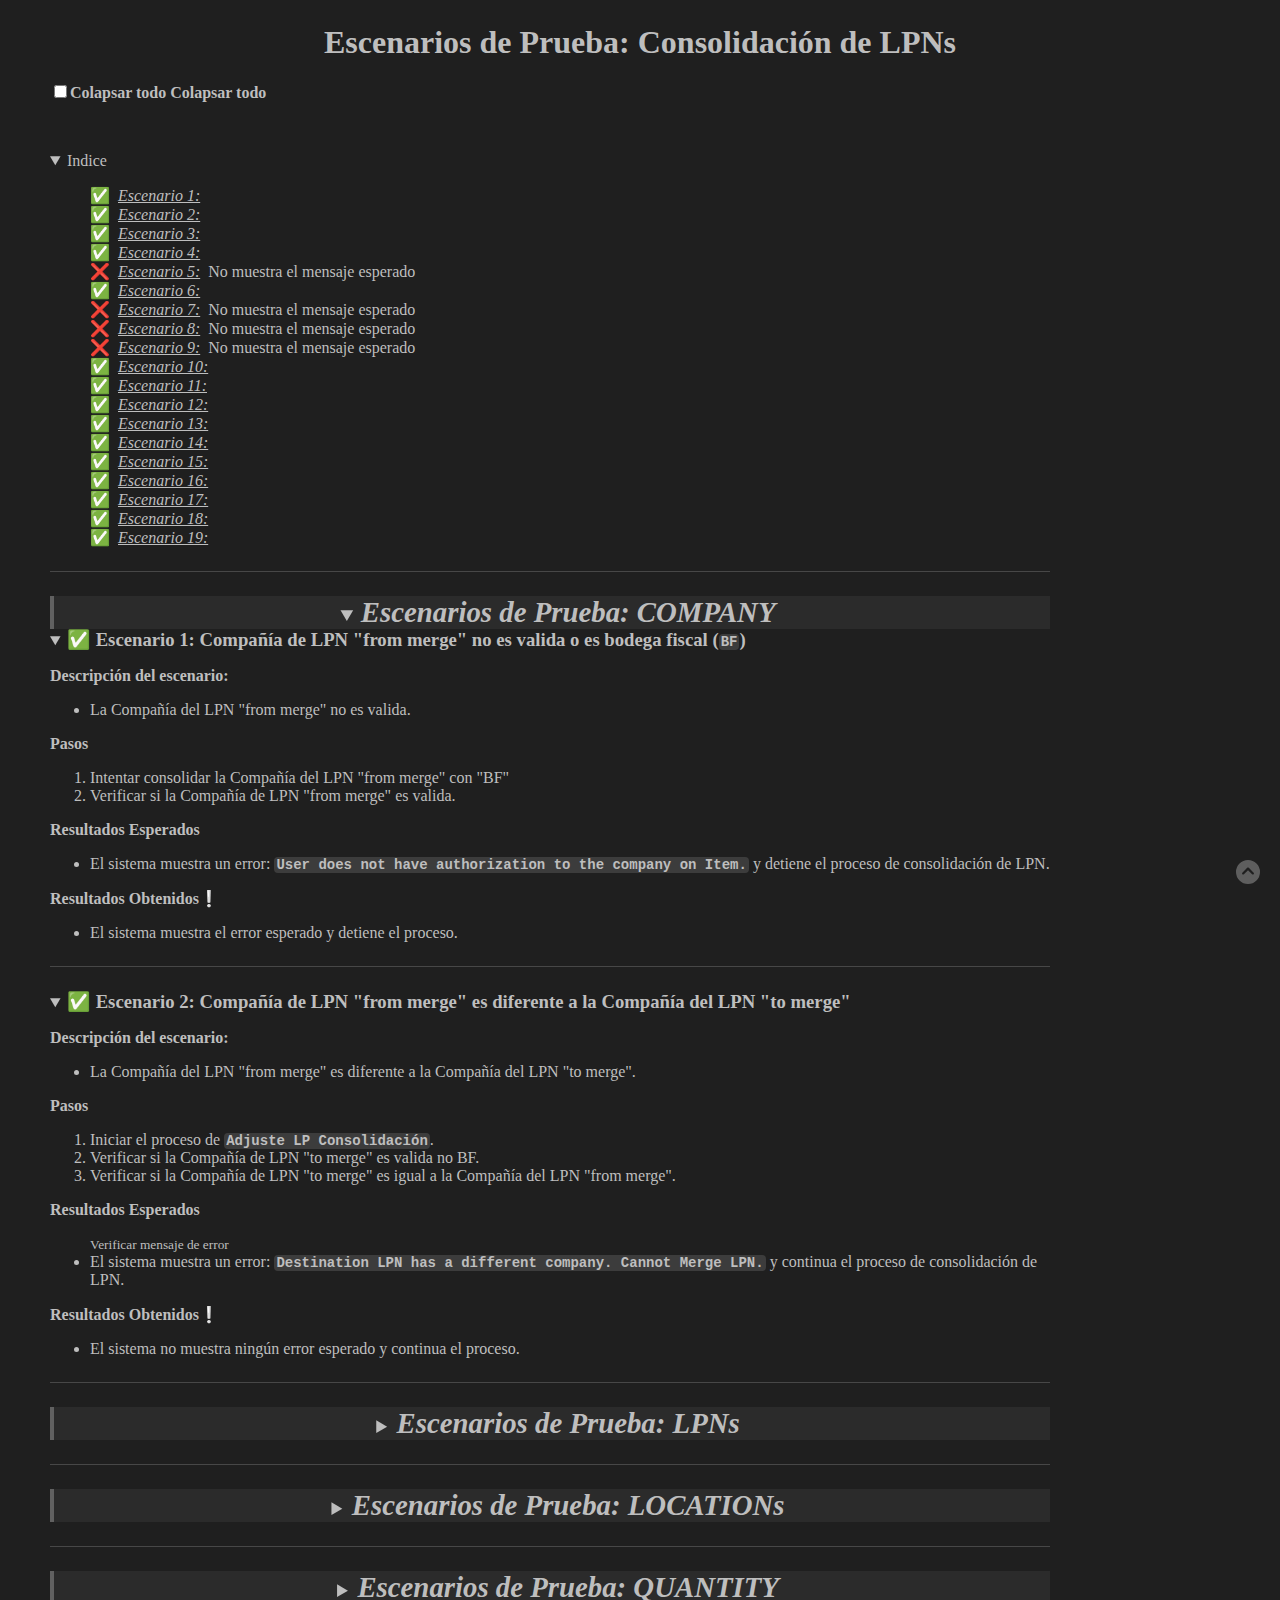
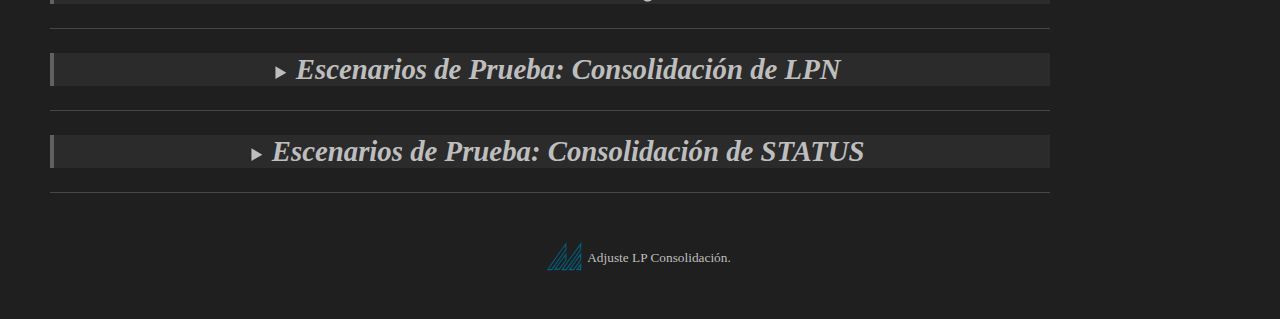
<file: index.html>
<!DOCTYPE html>
<html lang="es">

<head>
  <meta charset="UTF-8">
  <meta name="viewport" content="width=device-width, initial-scale=1.0">
  <title>Consolidación de LPNs</title>

  <link rel="shortcut icon" href="./scale.svg" type="image/svg+xml">
  <link rel="stylesheet" href="style.css">

  <script type="module" src="index.js"></script>
</head>

<body>
  <!-- ✅❎ -->
  <h1>Escenarios de Prueba: Consolidación de
    LPNs
  </h1>

  <div class="button-action-container">
    <label><input id="collapse-all" type="checkbox">Colapsar todo</input> Colapsar todo</label>
  </div>

  <script>
    const collapseAllButton = document.getElementById('collapse-all');
    const collapseAll = (checked) => document.querySelectorAll('details').forEach(item => {
      item.open = checked;
    });

    collapseAllButton.addEventListener('change', (e) => { collapseAll(!e.target.checked); })

  </script>

  <details id="escenario-prueba-indice" open>
    <summary>Indice</summary>
    <ul>
      <li>
        <label>
          <span class="mark"></span>
          <input type="checkbox" hidden="hidden" data-sts="susses">
          <a href="#escenario1">Escenario 1:</a>
          <span class="description"></span>
        </label>
      </li>

      <li>
        <label>
          <span class="mark"></span>
          <input type="checkbox" hidden="hidden" data-sts="susses">
          <a href="#escenario2">Escenario 2:</a>
          <span class="description"></span>
        </label>
      </li>

      <li>
        <label>
          <span class="mark"></span>
          <input type="checkbox" hidden="hidden" data-sts="susses">
          <a href="#escenario3">Escenario 3:</a><span class="description"></span>
        </label>
      </li>

      <li>
        <label>
          <span class="mark"></span>
          <input type="checkbox" hidden="hidden" data-sts="susses">
          <a href="#escenario4">Escenario 4:</a><span class="description"></span>
        </label>
      </li>

      <li>
        <label>
          <span class="mark"></span>
          <input type="checkbox" hidden="hidden" data-sts="error">
          <a href="#escenario5">Escenario 5:</a><span class="description">&ensp;No muestra el mensaje esperado</span>
        </label>
      </li>

      <li>
        <label>
          <span class="mark"></span>
          <input type="checkbox" hidden="hidden" data-sts="susses">
          <a href="#escenario6">Escenario 6:</a><span class="description"></span>
        </label>
      </li>

      <li>
        <label>
          <span class="mark"></span>
          <input type="checkbox" hidden="hidden" data-sts="error">
          <a href="#escenario7">Escenario 7:</a><span class="description">&ensp;No muestra el mensaje esperado</span>
        </label>
      </li>

      <li>
        <label>
          <span class="mark"></span>
          <input type="checkbox" hidden="hidden" data-sts="error">
          <a href="#escenario8">Escenario 8:</a><span class="description">&ensp;No muestra el mensaje esperado</span>
        </label>
      </li>

      <li>
        <label>
          <span class="mark"></span>
          <input type="checkbox" hidden="hidden" data-sts="error">
          <a href="#escenario9">Escenario 9:</a><span class="description">&ensp;No muestra el mensaje esperado</span>
        </label>
      </li>

      <li>
        <label>
          <span class="mark"></span>
          <input type="checkbox" hidden="hidden" data-sts="susses">
          <a href="#escenario10">Escenario 10:</a><span class="description"></span>
        </label>
      </li>

      <li>
        <label>
          <span class="mark"></span>
          <input type="checkbox" hidden="hidden" data-sts="susses">
          <a href="#escenario11">Escenario 11:</a><span class="description"></span>
        </label>
      </li>

      <li>
        <label>
          <span class="mark"></span>
          <input type="checkbox" hidden="hidden" data-sts="susses">
          <a href="#escenario12">Escenario 12:</a><span class="description"></span>
        </label>
      </li>

      <li>
        <label>
          <span class="mark"></span>
          <input type="checkbox" hidden="hidden" data-sts="susses">
          <a href="#escenario13">Escenario 13:</a><span class="description"></span>
        </label>
      </li>

      <li>
        <label>
          <span class="mark"></span>
          <input type="checkbox" hidden="hidden" data-sts="susses">
          <a href="#escenario14">Escenario 14:</a><span class="description"></span>
        </label>
      </li>

      <li>
        <label>
          <span class="mark"></span>
          <input type="checkbox" hidden="hidden" data-sts="susses">
          <a href="#escenario15">Escenario 15:</a><span class="description"></span>
        </label>
      </li>

      <li>
        <label>
          <span class="mark"></span>
          <input type="checkbox" hidden="hidden" data-sts="susses">
          <a href="#escenario16">Escenario 16:</a><span class="description"></span>
        </label>
      </li>

      <li>
        <label>
          <span class="mark"></span>
          <input type="checkbox" hidden="hidden" data-sts="susses">
          <a href="#escenario17">Escenario 17:</a><span class="description"></span>
        </label>
      </li>

      <li>
        <label>
          <span class="mark"></span>
          <input type="checkbox" hidden="hidden" data-sts="susses">
          <a href="#escenario18">Escenario 18:</a><span class="description"></span>
        </label>
      </li>

      <li>
        <label>
          <span class="mark"></span>
          <input type="checkbox" hidden="hidden" data-sts="susses">
          <a href="#escenario19">Escenario 19:</a><span class="description"></span>
        </label>
      </li>

      <li hidden>
        <label>
          <span class="mark"></span>
          <input type="checkbox" hidden="hidden" data-sts="default">
          <a href="#escenario20">Escenario 20:</a><span class="description"></span>
        </label>
      </li>
    </ul>
  </details>


  <main>
    <hr class="separate" id="escenario1">

    <!-- Escenarios de Prueba: COMPANY -->
    <details open>
      <summary class="quote">
        <h2>Escenarios de Prueba: COMPANY</h2>
      </summary>

      <!-- Escenario 1 -->
      <details open>
        <summary>
          <h3>
            <label><span class="mark"></span> <input type="checkbox" hidden data-sts="susses"></label>
            Escenario 1: Compañía de LPN &quot;from merge&quot; no es valida o es
            bodega fiscal (<code>BF</code>)
          </h3>
        </summary>
        <div>
          <p><strong>Descripción del escenario:</strong></p>
          <ul>
            <li>La Compañía del LPN &quot;from merge&quot; no es valida.</li>
          </ul>

          <p><strong>Pasos</strong></p>
          <ol>
            <li>Intentar consolidar la Compañía del LPN &quot;from merge&quot; con &quot;BF&quot;</li>
            <li>Verificar si la Compañía de LPN &quot;from merge&quot; es valida.</li>
          </ol>

          <p><strong>Resultados Esperados</strong></p>
          <ul>
            <li>El sistema muestra un error: <code>User does not have authorization to the company on Item.</code> y
              detiene
              el
              proceso de consolidación de LPN.</li>
          </ul>

          <p><strong class="underline">Resultados Obtenidos</strong></p>
          <ul>
            <li>El sistema muestra el error esperado y detiene el proceso.</li>
          </ul>
        </div>
      </details>
      <hr class="separate" id="escenario2">

      <!-- Escenario 2 -->
      <details open>
        <summary>
          <h3>
            <label><span class="mark"></span> <input type="checkbox" hidden data-sts="susses"></label>
            Escenario 2: Compañía de LPN &quot;from merge&quot; es diferente a la Compañía del LPN &quot;to merge&quot;
          </h3>
        </summary>

        <div>
          <p><strong>Descripción del escenario:</strong></p>
          <ul>
            <li>La Compañía del LPN &quot;from merge&quot; es diferente a la Compañía del LPN &quot;to merge&quot;.</li>
          </ul>

          <p><strong>Pasos</strong></p>
          <ol>
            <li>Iniciar el proceso de <code>Adjuste LP Consolidación</code>.</li>
            <li>Verificar si la Compañía de LPN &quot;to merge&quot; es valida no BF.</li>
            <li>Verificar si la Compañía de LPN &quot;to merge&quot; es igual a la Compañía del LPN &quot;from
              merge&quot;.
            </li>
          </ol>

          <p><strong>Resultados Esperados</strong></p>
          <ul>
            <small>Verificar mensaje de error</small>
            <li>El sistema muestra un error: <code>Destination LPN has a different company. Cannot Merge LPN.</code> y
              continua el proceso de consolidación de LPN.
            </li>
          </ul>

          <p><strong class="underline">Resultados Obtenidos</strong></p>
          <ul>
            <li>El sistema no muestra ningún error esperado y continua el proceso.</li>
          </ul>
        </div>
      </details>

    </details>

    <hr class="separate" id="escenario3">

    <!-- Escenarios de Prueba: LPNs -->
    <details>
      <summary class="quote">
        <h2 id="escenarios-de-prueba-lpns">Escenarios de Prueba: LPNs</h2>
      </summary>

      <!-- Escenario 3 -->
      <details open>
        <summary>
          <h3>
            <label><span class="mark"></span> <input type="checkbox" hidden data-sts="susses"></label>
            Escenario 3: LPN &quot;from merge&quot; es una &quot;LPN Padre&quot;
          </h3>
        </summary>

        <div>
          <p><strong>Descripción del escenario:</strong></p>
          <ul>
            <li>El LPN &quot;from merge&quot; ingresado es un <code>parent_logistic_unit</code>.</li>
          </ul>
          <p><strong>Pasos</strong></p>
          <ol>
            <li>Iniciar el proceso de <code>Adjuste LP Consolidación</code>.</li>
            <li>Verificar si el LPN &quot;from merge&quot; ingresado es valido</li>
          </ol>

          <p><strong>Resultados Esperados</strong></p>
          <ul>
            <li>El sistema muestra un mensaje de error: <code>Cannot adjust parent license plate.</code> y detiene el
              proceso de consolidación de LPN.
            </li>
          </ul>

          <p><strong class="underline">Resultados Obtenidos</strong></p>
          <ul>
            <li>El sistema muestra el error esperado y detiene el proceso.</li>
          </ul>
        </div>
      </details>

      <hr class="separate" id="escenario4">

      <!-- Escenario 4 -->
      <details open>
        <summary>
          <h3>
            <label><span class="mark"></span> <input type="checkbox" hidden data-sts="susses"></label>
            Escenario 4: LPN &quot;from merge&quot; no existe
          </h3>
        </summary>

        <div>
          <p><strong>Descripción del escenario:</strong></p>
          <ul>
            <li>El sistema no tiene registrado el LPN &quot;from merge&quot;.</li>
          </ul>

          <p><strong>Pasos:</strong></p>
          <ol>
            <li>Iniciar el proceso de <code>Adjuste LP Consolidación</code>.</li>
            <li>Validar si el LPN &quot;from merge&quot; existe.</li>
          </ol>

          <p><strong>Resultado Esperado:</strong></p>
          <ul>
            <li>El sistema muestra un error: <code>License plate does not exist.</code> y detiene el proceso</li>
          </ul>

          <p><strong class="underline">Resultados Obtenidos</strong></p>
          <ul>
            <li>El sistema muestra el error esperado y detiene el proceso de consolidación de LPN.</li>
          </ul>
        </div>
      </details>

      <hr class="separate" id="escenario5">

      <!-- Escenario 5 -->
      <details open>
        <summary>
          <h3>
            <label><span class="mark"></span> <input type="checkbox" hidden data-sts="error"></label>
            Escenario 5: LPN &quot;to merge&quot; no existe
          </h3>
        </summary>

        <div>
          <p><strong>Descripción del escenario:</strong></p>
          <ul>
            <li>El LPN &quot;to merge&quot; existe en el sistema.</li>
          </ul>

          <p><strong>Pasos:</strong></p>
          <ol>
            <li>Iniciar el proceso de <code>Adjuste LP Consolidación</code>.</li>
            <li>Validar si el LPN &quot;to merge&quot; existe.</li>
          </ol>

          <p><strong>Resultado Esperado:</strong></p>
          <ul>
            <li>
              <p>El sistema muestra un error: <code>Destination LPN for merge must be specified.</code></p>
            </li>
            <li>Continua con el proceso de consolidación de LPN.</li>
          </ul>

          <p><strong class="underline">Resultados Obtenidos</strong></p>
          <ul>
            <!-- <li>El sistema muestra el error esperado y detiene el proceso de consolidación de LPN.</li> -->
            <li>El sistema no muestra el mensaje esperado</li>
            <li>Mensaje de error obtenido: <code>Destination LPN has a different company. Cannot Merge LPN.</code></li>
            <li>El proceso de consolidación de LPN no continúa</li>
          </ul>
        </div>
      </details>

      <hr class="separate" id="escenario6">

      <!-- Escenario 6 -->
      <details open>
        <summary>
          <h3>
            <label><span class="mark"></span> <input type="checkbox" hidden data-sts="susses"></label>
            Escenario 6: LPN &quot;to merge&quot; es el mismo que el LPN &quot;from merge&quot;
          </h3>
        </summary>

        <div>
          <p><strong>Descripción del escenario:</strong></p>
          <ul>
            <li>El LPN &quot;to merge&quot; existe en el sistema.</li>
            <li>El FROM_LOCATION y el TO_LOCATION son ubicaciones validas.</li>
          </ul>

          <p><strong>Pasos:</strong></p>
          <ol>
            <li>Iniciar el proceso de <code>Adjuste LP Consolidación</code>.</li>
            <li>Validar si el LPN &quot;to merge&quot; existe.</li>
          </ol>

          <p><strong>Resultado Esperado:</strong></p>
          <ul>
            <li>El sistema muestra un <code>alert()</code>:
              <code>Destination LPN must be different from source LPN.</code>
            </li>
          </ul>

          <p><strong class="underline">Resultados Obtenidos</strong></p>
          <ul>
            <li>El sistema muestra el error esperado y el proceso de consolidación de LPN continúa.</li>
          </ul>
        </div>
      </details>

      <hr class="separate" id="escenario7">

      <!-- Escenario 7 -->
      <details open>
        <summary>
          <h3>
            <label><span class="mark"></span> <input type="checkbox" hidden data-sts="error"></label>
            Escenario 7: LPN &quot;to merge&quot; es un LPN Padre
          </h3>
        </summary>


        <div>
          <p><strong>Descripción del escenario:</strong></p>
          <ul>
            <li>El LPN &quot;to merge&quot; ingresado es un LPN Padre.</li>
          </ul>

          <p><strong>Pasos:</strong></p>
          <ol>
            <li>Iniciar el proceso de <code>Adjuste LP Consolidación</code>.</li>
            <li>Validar si el LPN &quot;to merge&quot; existe y es un <code>parent_logistic_unit</code>.</li>
          </ol>

          <p><strong>Resultado Esperado:</strong></p>
          <ul>
            <li>
              <p>El sistema muestra un error: <code>Cannot adjust parent license plate.</code></p>
            </li>
            <li>Continua con el proceso de consolidación de LPN.</li>
          </ul>

          <p><strong class="underline">Resultados Obtenidos</strong></p>
          <ul>
            <!-- <li>El sistema muestra el error esperado y detiene el proceso de consolidación de LPN.</li> -->
            <li>El sistema no muestra el mensaje esperado</li>
            <li>Mensaje de error obtenido: <code>Destination LPN has a different company. Cannot Merge LPN.</code></li>
            <li>El proceso de consolidación de LPN no continúa</li>
          </ul>
        </div>
      </details>
    </details>

    <hr class="separate" id="escenario8">

    <!-- Escenarios de Prueba: LOCATIONs -->
    <details>
      <summary class="quote">
        <h2>Escenarios de Prueba: LOCATIONs</h2>
      </summary>

      <!-- Escenario 8 -->
      <details open>
        <summary>
          <h3>
            <label><span class="mark"></span> <input type="checkbox" hidden data-sts="error"></label>
            Escenario 8: TO_LOCATION &quot;to merge&quot; no existe
          </h3>
        </summary>

        <div>
          <p><strong>Descripción del escenario:</strong></p>
          <ul>
            <li>El sistema no tiene registrado la ubicación destino &quot;to merge&quot;.</li>
          </ul>

          <p><strong>Pasos:</strong></p>
          <ol>
            <li>Solicitar la ubicación &quot;to merge&quot;</li>
            <li>Validar si la ubicación &quot;to merge&quot; existe.</li>
          </ol>

          <p><strong>Resultado Esperado:</strong></p>
          <ul>
            <li>
              <p>El sistema muestra un error: <code>Location does not exist.</code></p>
            </li>
            <li>Continua con el proceso de consolidación de LPN.</li>
          </ul>

          <p><strong class="underline">Resultados Obtenidos</strong></p>
          <ul>
            <!-- <li>El sistema muestra el error esperado y el proceso de consolidación de LPN continúa.</li> -->
            <li>El sistema no muestra el mensaje esperado</li>
            <li>Mensaje de error obtenido: <code>Destination LPN has a different company. Cannot Merge LPN.</code></li>
            <li>El proceso de consolidación de LPN no continúa</li>
          </ul>

        </div>
      </details>

      <hr class="separate" id="escenario9">

      <!-- Escenario 9 -->
      <details open>
        <summary>
          <h3>
            <label><span class="mark"></span> <input type="checkbox" hidden data-sts="error"></label>
            Escenario 9: El TO_LOCATION &quot;to merge&quot; es diferente al LOCATION registrado del TO_LPN &quot;to
            merge&quot;
          </h3>
        </summary>

        <div>
          <p><strong>Descripción del escenario:</strong></p>
          <ul>
            <li>El sistema tiene registrado el LPN &quot;from merge&quot;</li>
            <li>El sistema tiene registrado el LOCATION &quot;from merge&quot;</li>
            <li>El sistema tiene registrado un from QUANTITY valido</li>
            <li>El sistema tiene registrado el LPN &quot;to merge&quot; en <em>distinta location</em> del LPN &quot;to
              merge&quot;
            </li>
            <li>La ubicación destino &quot;to merge&quot; es diferente a la ubicación origen &quot;to merge&quot;</li>
          </ul>

          <p><strong>Pasos:</strong></p>
          <ol>
            <li>Iniciar el proceso de <code>Adjuste LP Consolidación</code>.</li>
            <li>Validar si la ubicación destino &quot;to merge&quot;.</li>
          </ol>

          <p><strong>Resultado Esperado:</strong></p>
          <ul>
            <li>El sistema muestra un error: <code>License plate already exists.</code></li>
            <li>Continua el proceso de consolidación de LPN</li>
          </ul>

          <p><strong class="underline">Resultados Obtenidos</strong></p>
          <ul>
            <!-- <li>El sistema muestra el error esperado y detiene el proceso de consolidación de LPN.</li> -->
            <li>El sistema no muestra el mensaje esperado</li>
            <li>Mensaje de error obtenido: <code>Destination LPN has a different company. Cannot Merge LPN.</code></li>
            <li>El proceso de consolidación de LPN no continúa</li>
          </ul>
        </div>
      </details>

      <hr class="separate" id="escenario10">

      <!-- Escenario 10 -->
      <details open>
        <summary>
          <h3>
            <label><span class="mark"></span> <input type="checkbox" hidden data-sts="susses"></label>
            Escenario 10: El TO_LOCATION &quot;to merge&quot; es igual al location del TO_LPN &quot;to merge&quot;
          </h3>
        </summary>

        <div>
          <p><strong>Descripción del escenario:</strong></p>
          <ul>
            <li>El sistema tiene registrado el LPN &quot;from merge&quot;</li>
            <li>El sistema tiene registrado el LOCATION &quot;from merge&quot;</li>
            <li>El sistema tiene registrado un from QUANTITY valido</li>
            <li>El sistema tiene registrado el LPN &quot;to merge&quot; en <em>la misma location</em> del LPN &quot;to
              merge&quot;
            </li>
            <li>La ubicación destino &quot;to merge&quot; es igual a la ubicación origen &quot;to merge&quot;</li>
          </ul>

          <p><strong>Pasos:</strong></p>
          <ol>
            <li>Iniciar el proceso de <code>Adjuste LP Consolidación</code>.</li>
            <li>Validar si la ubicación destino &quot;to merge&quot;.</li>
          </ol>

          <p><strong>Resultado Esperado:</strong></p>
          <ul>
            <li>
              <p>El proceso de consolidación de LPN termina correctamente.</p>
            </li>
          </ul>

          <p><strong class="underline">Resultados Obtenidos</strong></p>
          <ul>
            <li>
              <p>El proceso de consolidación de LPN termina correctamente.</p>
            </li>
          </ul>
        </div>
      </details>

      <hr class="separate" id="escenario11">

      <!-- Escenario 11 -->
      <details open>
        <summary>
          <h3>
            <label><span class="mark"></span> <input type="checkbox" hidden data-sts="susses"></label>
            Escenario 11: El TO_LOCATION &quot;to merge&quot; es diferente al location del TO_LPN &quot;to merge&quot;
          </h3>
        </summary>

        <div>
          <p><strong>Descripción del escenario:</strong></p>
          <ul>
            <li>El sistema tiene registrado el LPN &quot;from merge&quot;</li>
            <li>El sistema tiene registrado el LOCATION &quot;from merge&quot;</li>
            <li>El sistema tiene registrado un from QUANTITY valido</li>
            <li>El sistema tiene registrado el LPN &quot;to merge&quot; en <em>la distinta ubicación</em> del LPN
              &quot;to
              merge&quot;
            </li>
            <li>La ubicación destino &quot;to merge&quot; es diferente a la ubicación origen &quot;to merge&quot;</li>
          </ul>

          <p><strong>Pasos:</strong></p>
          <ol>
            <li>Iniciar el proceso de <code>Adjuste LP Consolidación</code>.</li>
            <li>Validar si la ubicación destino &quot;to merge&quot;.</li>
          </ol>

          <p><strong>Resultado Esperado:</strong></p>
          <ul>
            <li>
              <p>El proceso de consolidación de LPN termina correctamente.</p>
            </li>
          </ul>

          <p><strong class="underline">Resultados Obtenidos</strong></p>
          <ul>
            <li>
              <p>El proceso de consolidación de LPN termina correctamente.</p>
            </li>
          </ul>
        </div>
      </details>
    </details>

    <hr class="separate" id="escenario12">

    <!-- Escenarios de Prueba: QUANTITY -->
    <details>
      <summary class="quote">
        <h2>Escenarios de Prueba: QUANTITY</h2>
      </summary>

      <!-- Escenario 12 -->
      <details open>
        <summary>
          <h3>
            <label><span class="mark"></span> <input type="checkbox" hidden data-sts="susses"></label>
            Escenario 12: QUANTITY &quot;from merge&quot; null o vacía o cero
          </h3>
        </summary>

        <div>
          <p><strong>Descripción del escenario:</strong></p>
          <ul>
            <li>No se ingreso &quot;from merge&quot;.</li>
          </ul>

          <p><strong>Pasos:</strong></p>
          <ol>
            <li>Solicitar la quantity &quot;to merge&quot;</li>
            <li>Validar si la quantity &quot;to merge&quot; es positivo y mayor a cero.</li>
          </ol>

          <p><strong>Resultado Esperado:</strong></p>
          <ul>
            <li>El sistema muestra un error: <code>Quantity Required.</code></li>
            <li>Continua con el proceso de consolidación de LPN.</li>
          </ul>

          <p><strong class="underline">Resultados Obtenidos</strong></p>
          <ul>
            <li>El sistema muestra el error esperado.</li>
            <li>El proceso de consolidación de LPN se detiene.</li>
          </ul>
        </div>
      </details>

      <hr class="separate" id="escenario13">

      <!-- Escenario 13 -->
      <details open>
        <summary>
          <h3>
            <label><span class="mark"></span> <input type="checkbox" hidden data-sts="susses"></label>
            Escenario 13: QUANTITY &quot;from merge&quot; es negativo
          </h3>
        </summary>

        <div>
          <p><strong>Descripción del escenario:</strong></p>
          <ul>
            <li>La cantidad ingresada &quot;from merge&quot; es menor a cero.</li>
          </ul>

          <p><strong>Pasos:</strong></p>
          <ol>
            <li>Solicitar la quantity &quot;to merge&quot;</li>
            <li>Validar si la quantity &quot;to merge&quot; es positivo y mayor a cero.</li>
          </ol>

          <p><strong>Resultado Esperado:</strong></p>
          <ul>
            <li>El sistema muestra un error:
              <code>Adjustment failure. Quantity is less than the minimum quantity allowed for this adjustment type.</code>
            </li>
          </ul>

          <p><strong class="underline">Resultados Obtenidos</strong></p>
          <ul>
            <li>El sistema muestra el error esperado y continua el proceso de consolidación de LPN.</li>
          </ul>
        </div>
      </details>

      <hr class="separate" id="escenario14">

      <!-- Escenario 14 -->
      <details open>
        <summary>
          <h3>
            <label><span class="mark"></span> <input type="checkbox" hidden data-sts="susses"></label>
            Escenario 14: QUANTITY &quot;from merge&quot; es mayor a la cantidad original del LPN
          </h3>
        </summary>

        <div>
          <p><strong>Descripción del escenario:</strong></p>
          <ul>
            <li>La cantidad ingresada &quot;from merge&quot; es mayor a la cantidad original del LPN &quot;from
              merge&quot;.
            </li>
          </ul>

          <p><strong>Pasos:</strong></p>
          <ol>
            <li>Solicitar la quantity &quot;to merge&quot;</li>
            <li>Validar si la quantity &quot;to merge&quot; es positivo y mayor a cero y menor a la cantidad original
              del
              LPN
              &quot;from merge&quot;.</li>
          </ol>

          <p><strong>Resultado Esperado:</strong></p>
          <ul>

            <li>
              El sistema lanza un
              <code>alert()</code> <br> con el mensaje:
              <code>Source LPN does not have enough quantity to move specified
                        quantity. Cannot Merge LPN.</code>
            </li>
          </ul>

          <p><strong class="underline">Resultados Obtenidos</strong></p>
          <ul>
            <li>
              El sistema lanza el error esperado y continua el proceso de consolidación de LPN.
            </li>
          </ul>
        </div>
      </details>

      <hr class="separate" id="escenario15">

      <!-- Escenario 15 -->
      <details open>
        <summary>
          <h3>
            <label><span class="mark"></span> <input type="checkbox" hidden data-sts="susses"></label>
            Escenario 15: QUANTITY &quot;from merge&quot; es menor a la cantidad original del LPN
          </h3>

        </summary>

        <div>
          <p><strong>Descripción del escenario:</strong></p>
          <ul>
            <li>La cantidad ingresada &quot;from merge&quot; es menor a la cantidad original del LPN &quot;from
              merge&quot;.
            </li>
          </ul>

          <p><strong>Pasos:</strong></p>
          <ol>
            <li>Solicitar la quantity &quot;to merge&quot;</li>
            <li>Validar si la quantity &quot;to merge&quot; es positivo y mayor a cero y menor a la cantidad original
              del
              LPN
          </ol>

          <p><strong>Resultado Esperado:</strong></p>
          <ul>
            <li>El <strong>quantity</strong> del FROM_LPN se ajusta a la cantidad <strong>calculada</strong>.</li>
            <li>El FROM_LPN no se elimina.</li>
            <li>El proceso de consolidación de LPN termina correctamente.</li>
          </ul>


          <p><strong class=" underline">Resultados Obtenidos</strong></p>
          <ul>
            <li>La cantidad del LPN "from merge" se reduce correctamente.</li>
            <li>El LPN "from merge" se ajusta correctamente sin eliminarlo.</li>
            <li>El proceso de consolidación de LPN finaliza.</li>
          </ul>
        </div>
      </details>
    </details>

    <hr class="separate" id="escenario16">

    <!-- Escenarios de Prueba: Consolidación de LPN -->
    <details>
      <summary class="quote">
        <h2>Escenarios de Prueba: Consolidación de LPN</h2>
      </summary>

      <!-- Escenario 16 -->
      <details open>
        <summary>
          <h3>
            <label><span class="mark"></span> <input type="checkbox" hidden data-sts="susses"></label>
            Escenario 16: Consolidación exitosa con eliminación de LPN &quot;from merge&quot;
          </h3>
        </summary>

        <div>
          <p><strong>Descripción del escenario:</strong></p>
          <ul>
            <li>El LPN &quot;from merge&quot; y el LPN &quot;to merge&quot; existen.</li>
            <li>El LOCATION &quot;from merge&quot; y el LOCATION &quot;to merge&quot; existe.</li>
            <li>La cantidad ingresada &quot;from merge&quot; es un número entero positivo.</li>
            <li>La cantidad a fusionar <strong>es igual a la cantidad original</strong> del LPN &quot;from merge&quot;.
            </li>
          </ul>

          <p><strong>Pasos:</strong></p>
          <ol>
            <li>Iniciar el proceso de <code>Adjuste LP Consolidación</code>.</li>
            <li>Solicitar los LPNs y datos asociados.</li>
            <li>Validar que los datos sean correctos.</li>
            <li>Ajustar la cantidad en el LPN &quot;to merge&quot;.</li>
            <li>Verificar si la cantidad fusionada es igual a la cantidad original del LPN &quot;from merge&quot;.</li>
            <li>Eliminar el LPN &quot;from merge&quot;.</li>
          </ol>

          <p><strong>Resultado Esperado:</strong></p>
          <ul>
            <li>La consolidación se completa y el LPN &quot;from merge&quot; es eliminado del sistema.</li>
            <li>El FROM_LPN se <strong>consolida</strong> con el TO_LPN.</li>
          </ul>

          <p><strong class="underline">Resultados Obtenidos</strong></p>
          <ul>
            <li>La consolidación se completa y el LPN &quot;from merge&quot; es eliminado del sistema.</li>
            <li>El FROM_LPN se <strong>consolida</strong> con el TO_LPN.</li>
          </ul>
        </div>
      </details>

      <hr class="separate" id="escenario17">

      <!-- Escenario 17 -->
      <details open>
        <summary>
          <h3>
            <label><span class="mark"></span> <input type="checkbox" hidden data-sts="susses"></label>
            Escenario 17: Consolidación parcial con ajuste negativo en LPN &quot;from merge&quot;
          </h3>
        </summary>

        <div>
          <p><strong>Descripción del escenario:</strong></p>
          <ul>
            <li>El LPN &quot;from merge&quot; y el LPN &quot;to merge&quot; existen.</li>
            <li>El LOCATION &quot;from merge&quot; y el LOCATION &quot;to merge&quot; existe.</li>
            <li>La cantidad ingresada &quot;from merge&quot; es un número entero positivo.</li>
            <li>La cantidad a fusionar es <strong>menor que la cantidad original</strong> del LPN &quot;from
              merge&quot;.
            </li>
          </ul>

          <p><strong>Pasos:</strong></p>
          <ol>
            <li>Iniciar el proceso de <code>Adjuste LP Consolidación</code>.</li>
            <li>Solicitar los LPNs y datos asociados.</li>
            <li>Validar que los datos sean correctos.</li>
            <li>Ajustar la cantidad en el LPN &quot;to merge&quot;.</li>
            <li>Validar que la cantidad fusionada es menor a la cantidad original del LPN &quot;from merge&quot;.</li>
            <li>Realizar un ajuste negativo en el LPN &quot;from merge&quot; para reflejar la nueva cantidad.
              <ul>
                <li>
                  <span>Validaciones:</span>
                  <ul>
                    <li>Si la cantidad en el LPN &quot;from merge&quot; es menor a cero, <strong>¿mostrar un mensaje de
                        error
                        y
                        no
                        permitir la consolidación?</strong></li>
                    <li>Si la cantidad en el LPN &quot;from merge&quot; es igual a cero, elimina el LPN &quot;from
                      merge&quot;
                      del
                      sistema.</li>
                  </ul>
                </li>
              </ul>
            </li>
          </ol>

          <p><strong>Resultado Esperado:</strong></p>
          <ul>
            <li>La cantidad del LPN &quot;from merge&quot; se reduce correctamente.</li>
            <li>El LPN &quot;from merge&quot; no se elimina, ya que todavía tiene inventario restante.</li>
            <li>El FROM_LPN se <strong>consolida</strong> con el TO_LPN.</li>
          </ul>

          <p><strong>Resultados Obtenidos</strong></p>
          <ul>
            <li>La cantidad del LPN &quot;from merge&quot; se reduce correctamente.</li>
            <li>El LPN &quot;from merge&quot; no se elimina, ya que todavía tiene inventario restante.</li>
            <li>El LPM &quot;to merge&quot; ajusta correctamente la cantidad.</li>
            <li>El FROM_LPN se <strong>consolida</strong>parcialmente con el TO_LPN.</li>
          </ul>
        </div>
      </details>
    </details>

    <hr class="separate" id="escenario18">

    <!-- Escenarios de Prueba: Consolidación de STATUS -->
    <details>
      <summary class="quote">
        <h2>Escenarios de Prueba: Consolidación de STATUS</h2>
      </summary>

      <!-- Escenario 18 -->
      <details open>
        <summary>
          <h3>
            <label><span class="mark"></span> <input type="checkbox" hidden data-sts="susses"></label>
            Escenario 18: Consolidación cuando FROM_LOCATION queda vacía
          </h3>
        </summary>

        <div>
          <p><strong>Descripción del escenario:</strong></p>
          <ul>
            <li>Iniciar el proceso de <code>Adjuste LP Consolidación</code>.</li>
            <li>Al consolidar FROM_LOCATION con TO_LOCATION, FROM_LOCATION queda vacía.</li>
            <li>El proceso de consolidación se completa correctamente.</li>
          </ul>

          <p><strong>Pasos:</strong></p>
          <ol>
            <li>El sistema detecta que FROM_LOCATION queda vacía después de la consolidación.</li>
            <li>El sistema actualiza <code>status_location</code> de FROM_LOCATION a <code>Empty</code>.</li>
          </ol>

          <p><strong>Resultado Esperado:</strong></p>
          <ul>
            <li>El proceso de consolidación se completa correctamente.</li>
            <li>El estatus de la ubicación FROM_LOCATION se actualiza correctamente a <code>Empty</code>.
          </ul>

          <p><strong>Resultados Obtenidos</strong></p>
          <ul>
            <li>El proceso de consolidación se completa correctamente.</li>
            <li>El estatus de la ubicación FROM_LOCATION se actualiza correctamente a <code>Empty</code>.
          </ul>
        </div>
      </details>

      <hr class="separate" id="escenario19">

      <!-- Escenario 19 -->
      <details open>
        <summary>
          <h3>
            <label><span class="mark"></span> <input type="checkbox" hidden data-sts="susses"></label>
            Escenario 19: Consolidación con un FROM_LPN en estado de &quot;Held&quot;
            y
            TO_LPN en estado de &quot;Available&quot;
          </h3>
        </summary>

        <div>
          <p><strong>Descripción del escenario:</strong></p>
          <ul>
            <li>El sistema tiene registrado el LPN &quot;from merge&quot; y &quot;to merge&quot; </li>
            <li>El sistema tiene registrado el LOCATION &quot;from merge&quot; y &quot;to merge&quot; </li>
            <li>El sistema tiene registrado un from QUANTITY valido</li>
            <li>El FROM_LPN tiene un estado de &quot;Held&quot;</li>
            <li>El TO_LPN tiene un estado de &quot;Available&quot;</li>
          </ul>

          <p><strong>Pasos:</strong></p>
          <ol>
            <li>Iniciar el proceso de <code>Adjuste LP Consolidación</code>.</li>
            <li>Verificar que el FROM_LPN y el TO_LPN estén en los estados correctos</li>
            <li>Verificar si es una Consolidación de LPN <strong><i>completa</i></strong> o
              <strong><i>parcial</i></strong>
            </li>
          </ol>

          <p><strong>Resultado Esperado:</strong></p>
          <ul>
            <li>El sistema lanza un <code>alert()</code>con el mensaje: <br>
              <code>Destination LPN does not have the same inventory status. Cannot Merge LPN.</code>
              <br><br>
            </li>
            <li>El sistema no permite la consolidación de LPN y continua con el proceso</li>
          </ul>

          <p><strong>Resultados Obtenidos</strong></p>
          <ul>
            <li>El sistema muestra el error esperado y continua el proceso de consolidación de LPN.</li>
          </ul>
        </div>
      </details>

      <hr class="separate" id="escenario20">

      <!-- Escenario 20 -->
      <details open>
        <summary>
          <h3>
            <label><span class="mark"></span> <input type="checkbox" hidden data-sts="susses"></label>
            Escenario 20: Consolidación con un FROM_LPN en estado de &quot;Available&quot;
            y
            TO_LPN en estado de &quot;Held&quot;
          </h3>
        </summary>

        <div>
          <p><strong>Descripción del escenario:</strong></p>
          <ul></ul>

          <p><strong>Pasos:</strong></p>
          <ol>
            <li>Iniciar el proceso de <code>Adjuste LP Consolidación</code>.</li>
            <li>Verificar que el FROM_LPN y el TO_LPN estén en los estados correctos</li>
            <li>Verificar si es una Consolidación de LPN <strong><i>completa</i></strong> o
              <strong><i>parcial</i></strong>
            </li>
          </ol>

          <p><strong>Resultado Esperado:</strong></p>
          <ul>
            <li>El sistema lanza un <code>alert()</code>con el mensaje: <br>
              <code>Destination LPN does not have the same inventory status. Cannot Merge LPN.</code>
              <br><br>
            </li>
            <li>El sistema no permite la consolidación de LPN y continua con el proceso</li>
          </ul>

          <p><strong>Resultados Obtenidos</strong></p>
          <ul>
            <li>El sistema muestra el error esperado y continua el proceso de consolidación de LPN.</li>
          </ul>
        </div>
      </details>

    </details>
    <hr class="separate" id="escenario21">

  </main>


  <div hidden>
    <h3>
      <label><span class="mark"></span> <input type="checkbox" hidden data-sts="susses"></label>
      Escenario NUM
    </h3>

    <p><strong>Descripción del escenario:</strong></p>
    <ul></ul>

    <p><strong>Pasos:</strong></p>
    <ol></ol>

    <p><strong>Resultado Esperado:</strong></p>
    <ul></ul>

    <p><strong>Resultados Obtenidos</strong></p>
    <ul></ul>
  </div>

  <footer>
    <div style="display: flex; align-items: center; justify-content: center;">
      <i style="color: #006080; display: block; scale: 1.8; margin-right: 8px;">
        <svg xmlns="http://www.w3.org/2000/svg" version="1.0" width="30" height="30" viewBox="0 0 200.000000 200.000000"
          preserveAspectRatio="xMidYMid meet">

          <g transform="translate(0.000000,200.000000) scale(0.100000,-0.100000)" fill="currentColor">
            <path
              d="M1064 1500 c-11 -19 -177 -257 -367 -529 -257 -364 -341 -492 -325 -487 13 3 60 6 104 6 l81 0 267 380 267 379 -3 143 -3 143 -21 -35z m-14 -186 l0 -55 -250 -357 c-138 -196 -257 -360 -265 -365 -9 -4 -34 -7 -56 -5 l-42 3 228 325 c359 511 366 521 376 515 5 -4 9 -31 9 -61z" />
            <path
              d="M1627 1506 c-6 -14 -606 -843 -694 -959 l-44 -57 103 0 103 0 270 372 270 372 5 143 c5 131 1 166 -13 129z m-27 -195 l0 -60 -245 -338 c-135 -186 -257 -348 -271 -360 -25 -23 -87 -32 -98 -15 -2 4 90 138 205 298 315 433 390 534 400 534 5 0 9 -27 9 -59z" />
            <path
              d="M1079 1128 c-10 -19 -359 -503 -437 -606 l-25 -33 103 3 103 3 133 181 132 181 3 147 c3 80 3 146 2 146 -1 0 -8 -10 -14 -22z m-139 -410 c-61 -84 -120 -161 -132 -170 -21 -19 -83 -24 -92 -9 -6 9 81 134 243 351 l86 115 3 -67 3 -67 -111 -153z" />
            <path
              d="M1430 853 c-118 -163 -228 -312 -244 -330 l-28 -33 105 0 104 0 134 183 134 182 5 148 c3 81 5 147 5 147 0 0 -97 -134 -215 -297z m170 91 c0 -30 -5 -65 -11 -77 -19 -35 -220 -311 -237 -324 -24 -19 -94 -17 -90 2 4 20 320 455 330 455 4 0 8 -25 8 -56z" />
            <path
              d="M1630 761 c0 -7 -140 -205 -182 -258 -8 -10 11 -13 90 -13 l101 0 3 140 c2 77 0 140 -4 140 -5 0 -8 -4 -8 -9z m-32 -183 c-3 -36 -7 -44 -27 -46 -38 -6 -43 11 -16 51 34 49 47 47 43 -5z" />
          </g>
        </svg>
      </i>

      <small style="margin-top: -4px; display: block;">Adjuste LP Consolidación.</small>
    </div>
  </footer>


  <!-- Button ir a arriba -->
  <a id="ir-arriba" href="#"
    style="position: fixed; bottom: 16px ; right: 20px; width: 24px; height: 24px; opacity: .4; color: #bebebe;">
    <svg xmlns="http://www.w3.org/2000/svg" viewBox="0 0 512 512">
      <path
        d="M256 512A256 256 0 1 0 256 0a256 256 0 1 0 0 512zM377 271c9.4 9.4 9.4 24.6 0 33.9s-24.6 9.4-33.9 0l-87-87-87 87c-9.4 9.4-24.6 9.4-33.9 0s-9.4-24.6 0-33.9L239 167c9.4-9.4 24.6-9.4 33.9 0L377 271z"
        fill="currentColor" />
    </svg>
  </a>
</body>

</html>
</file>
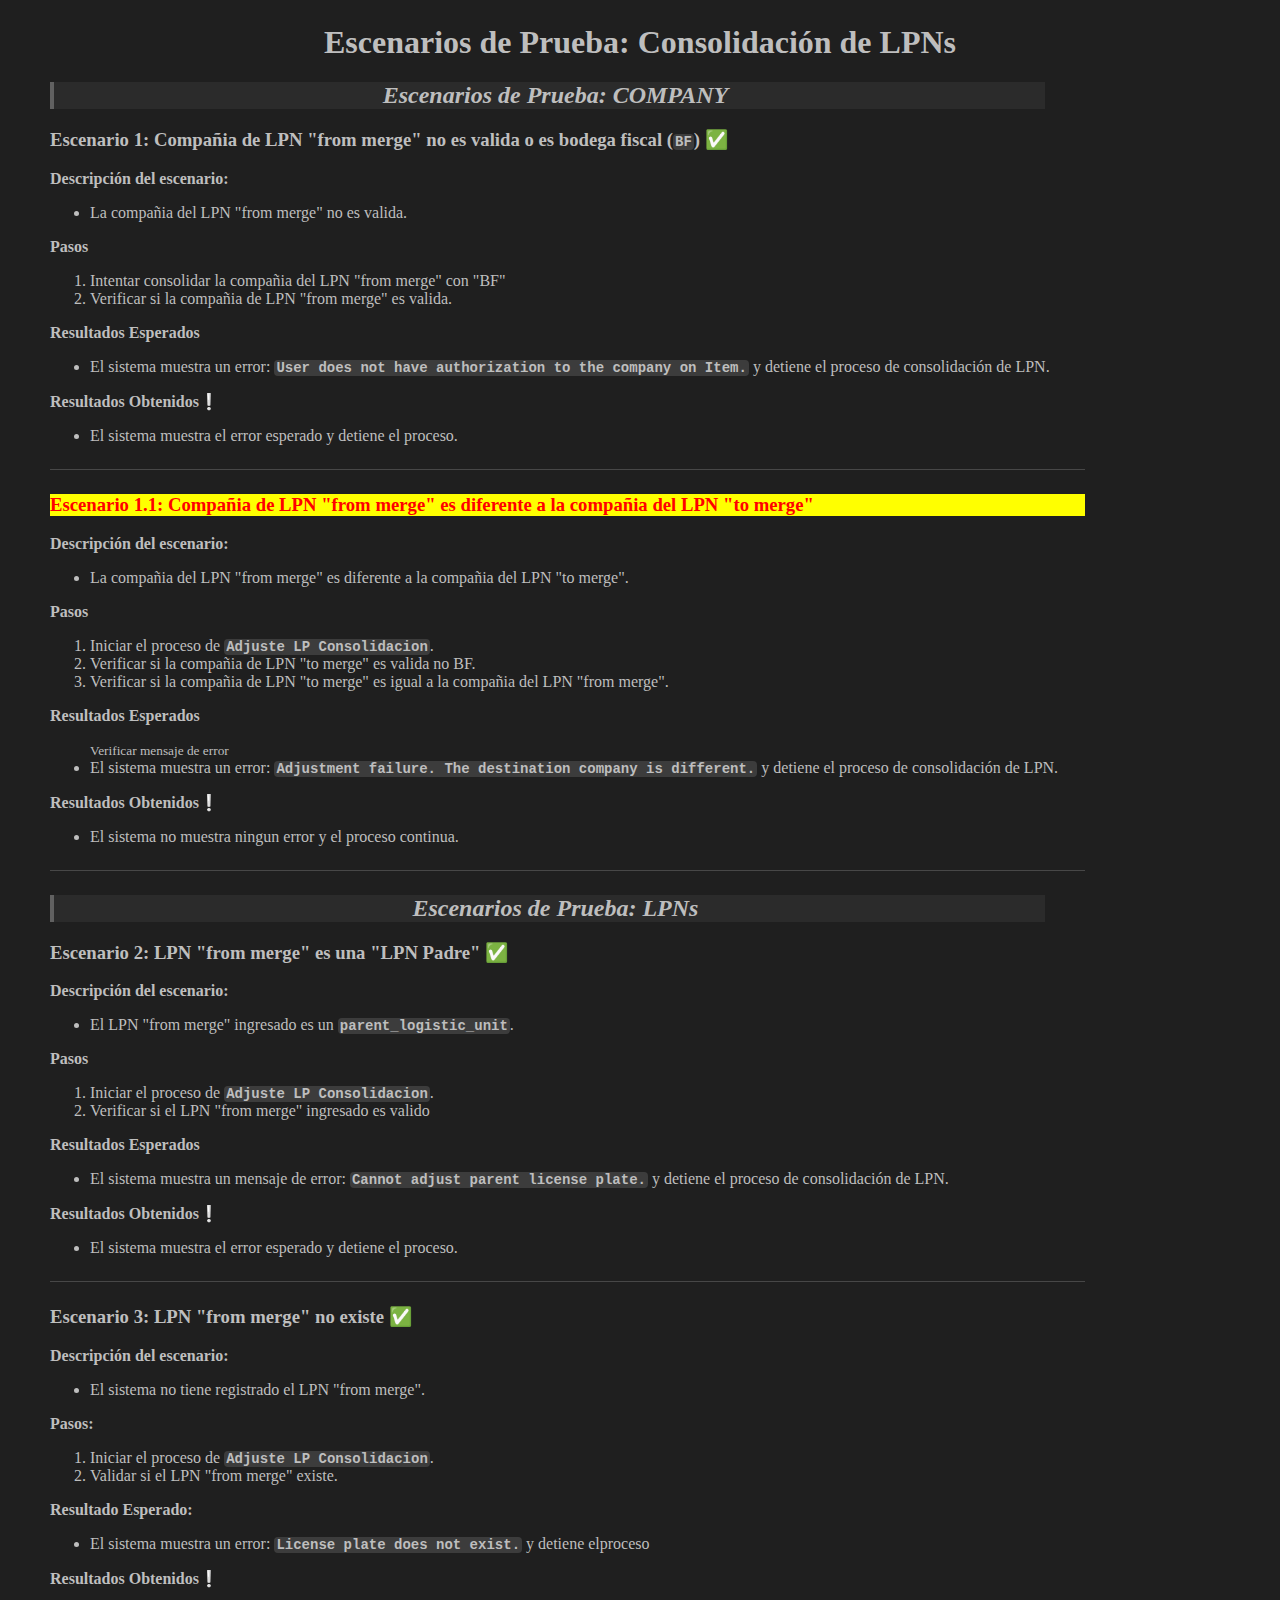
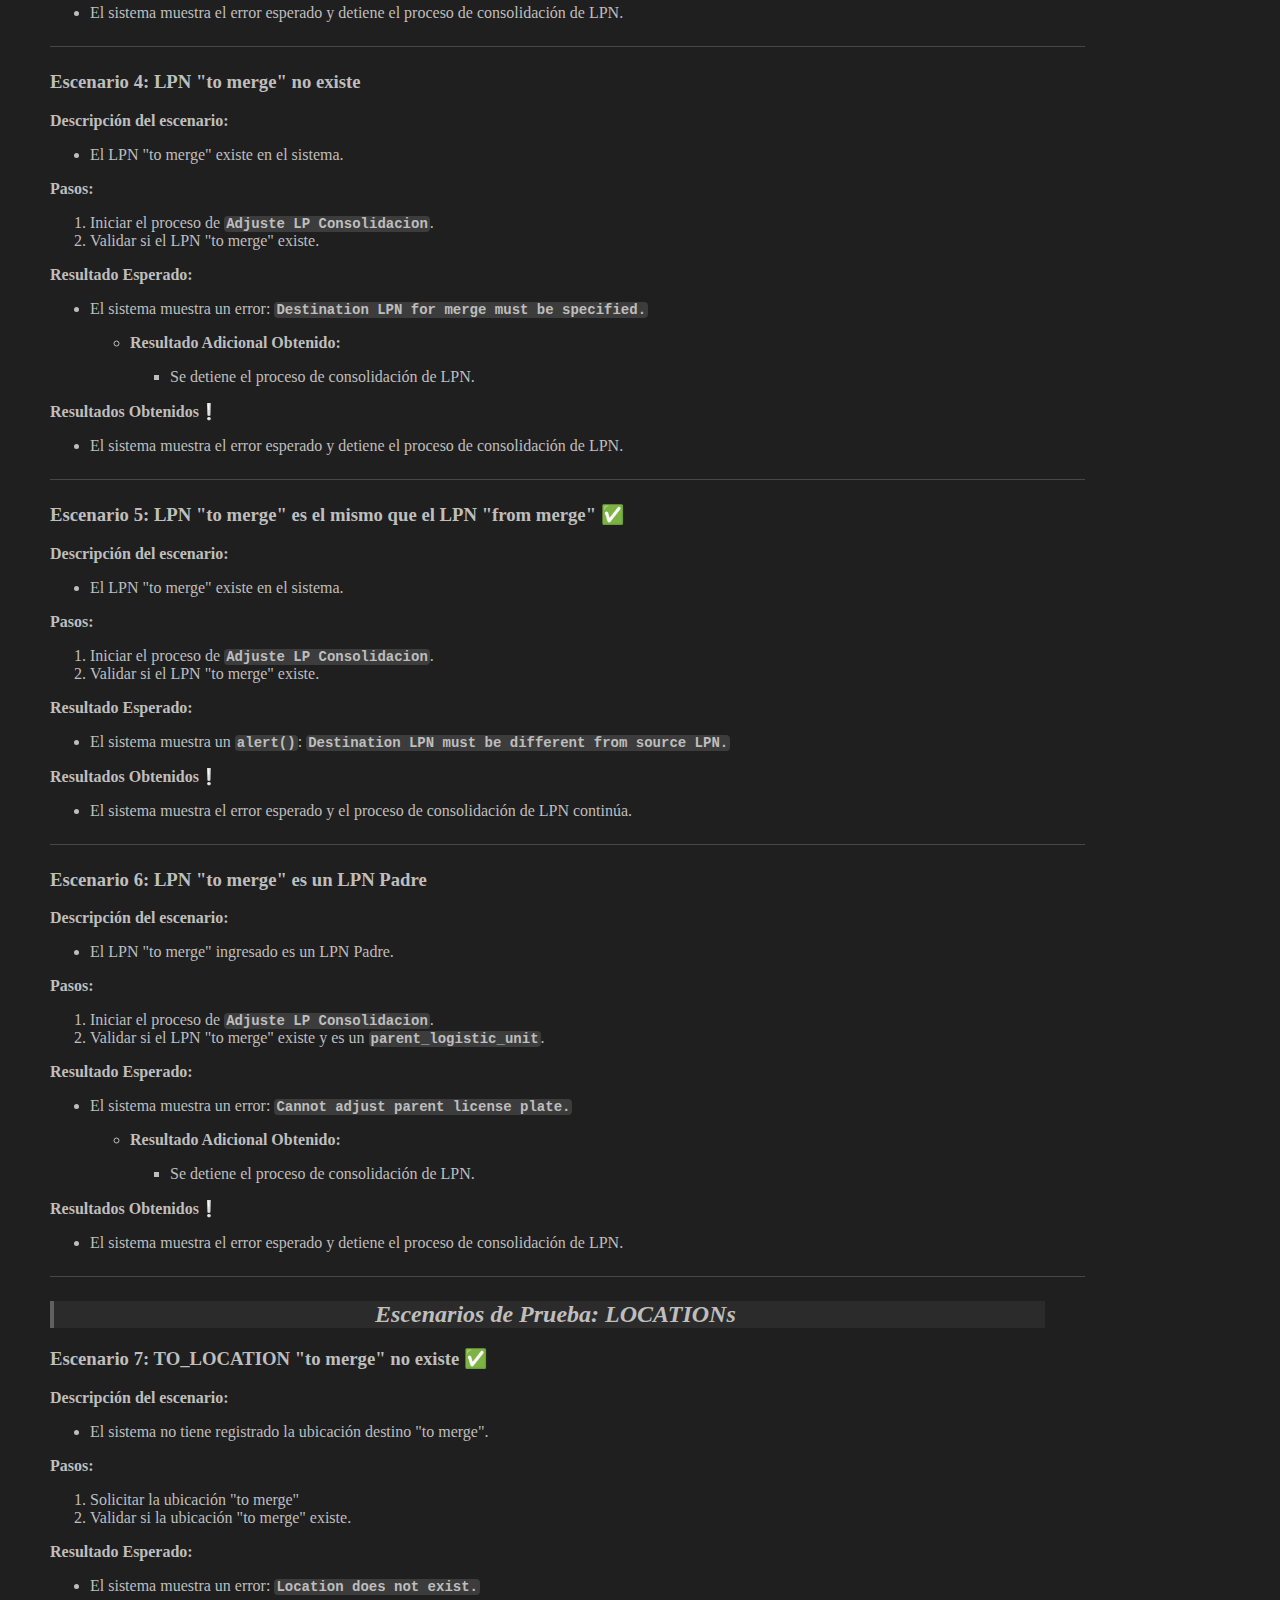
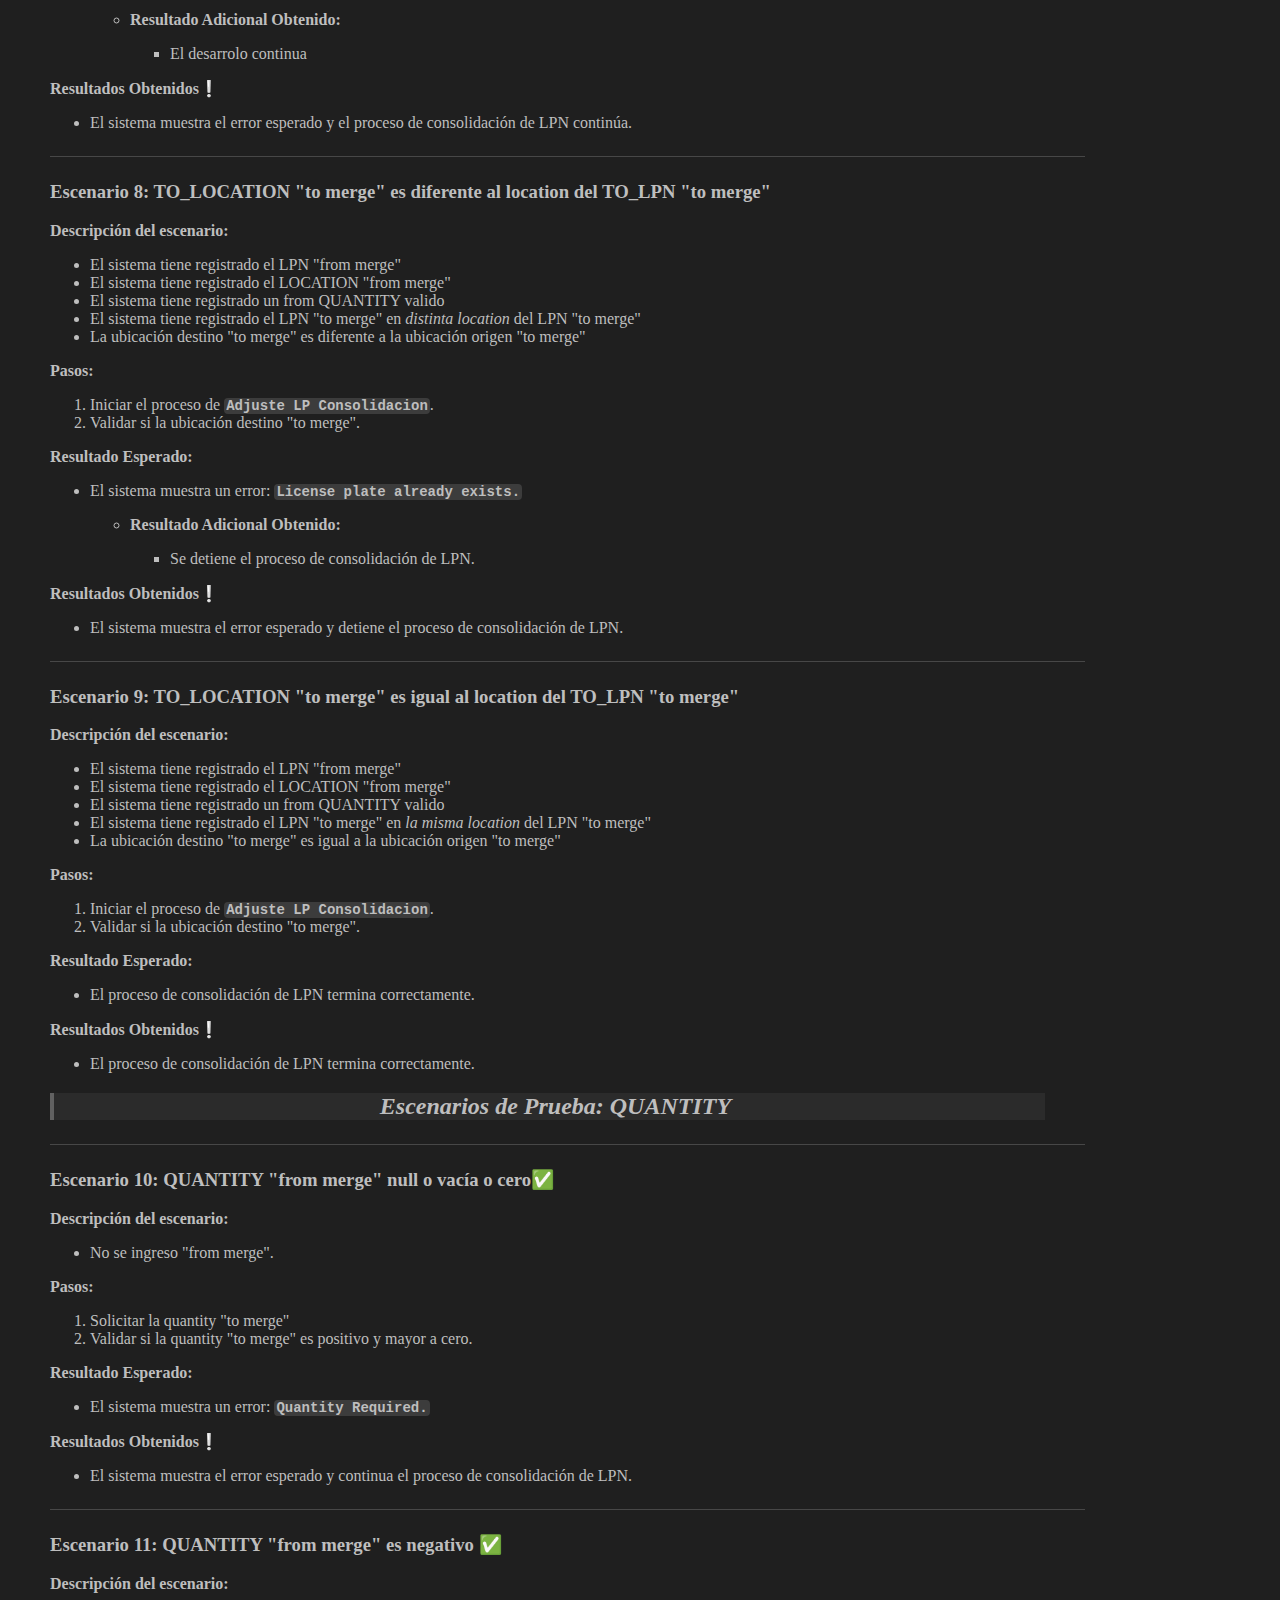
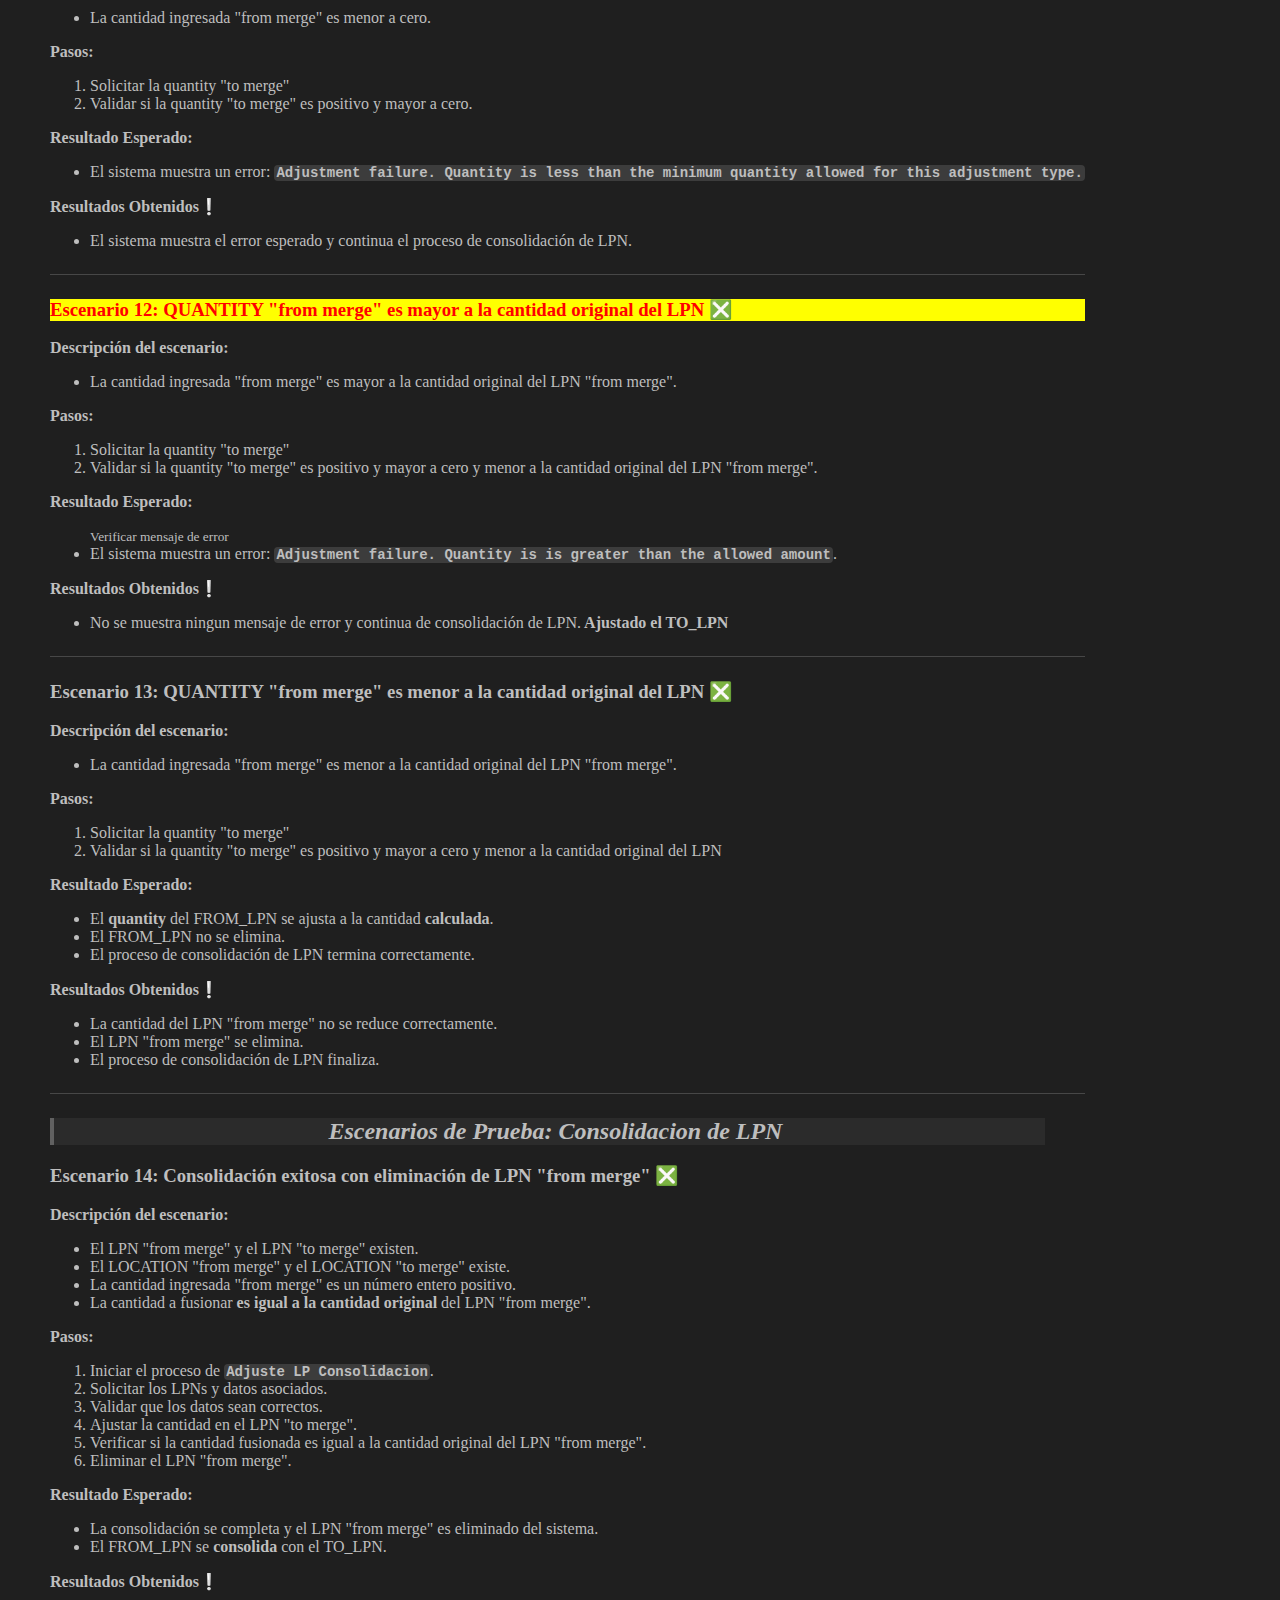
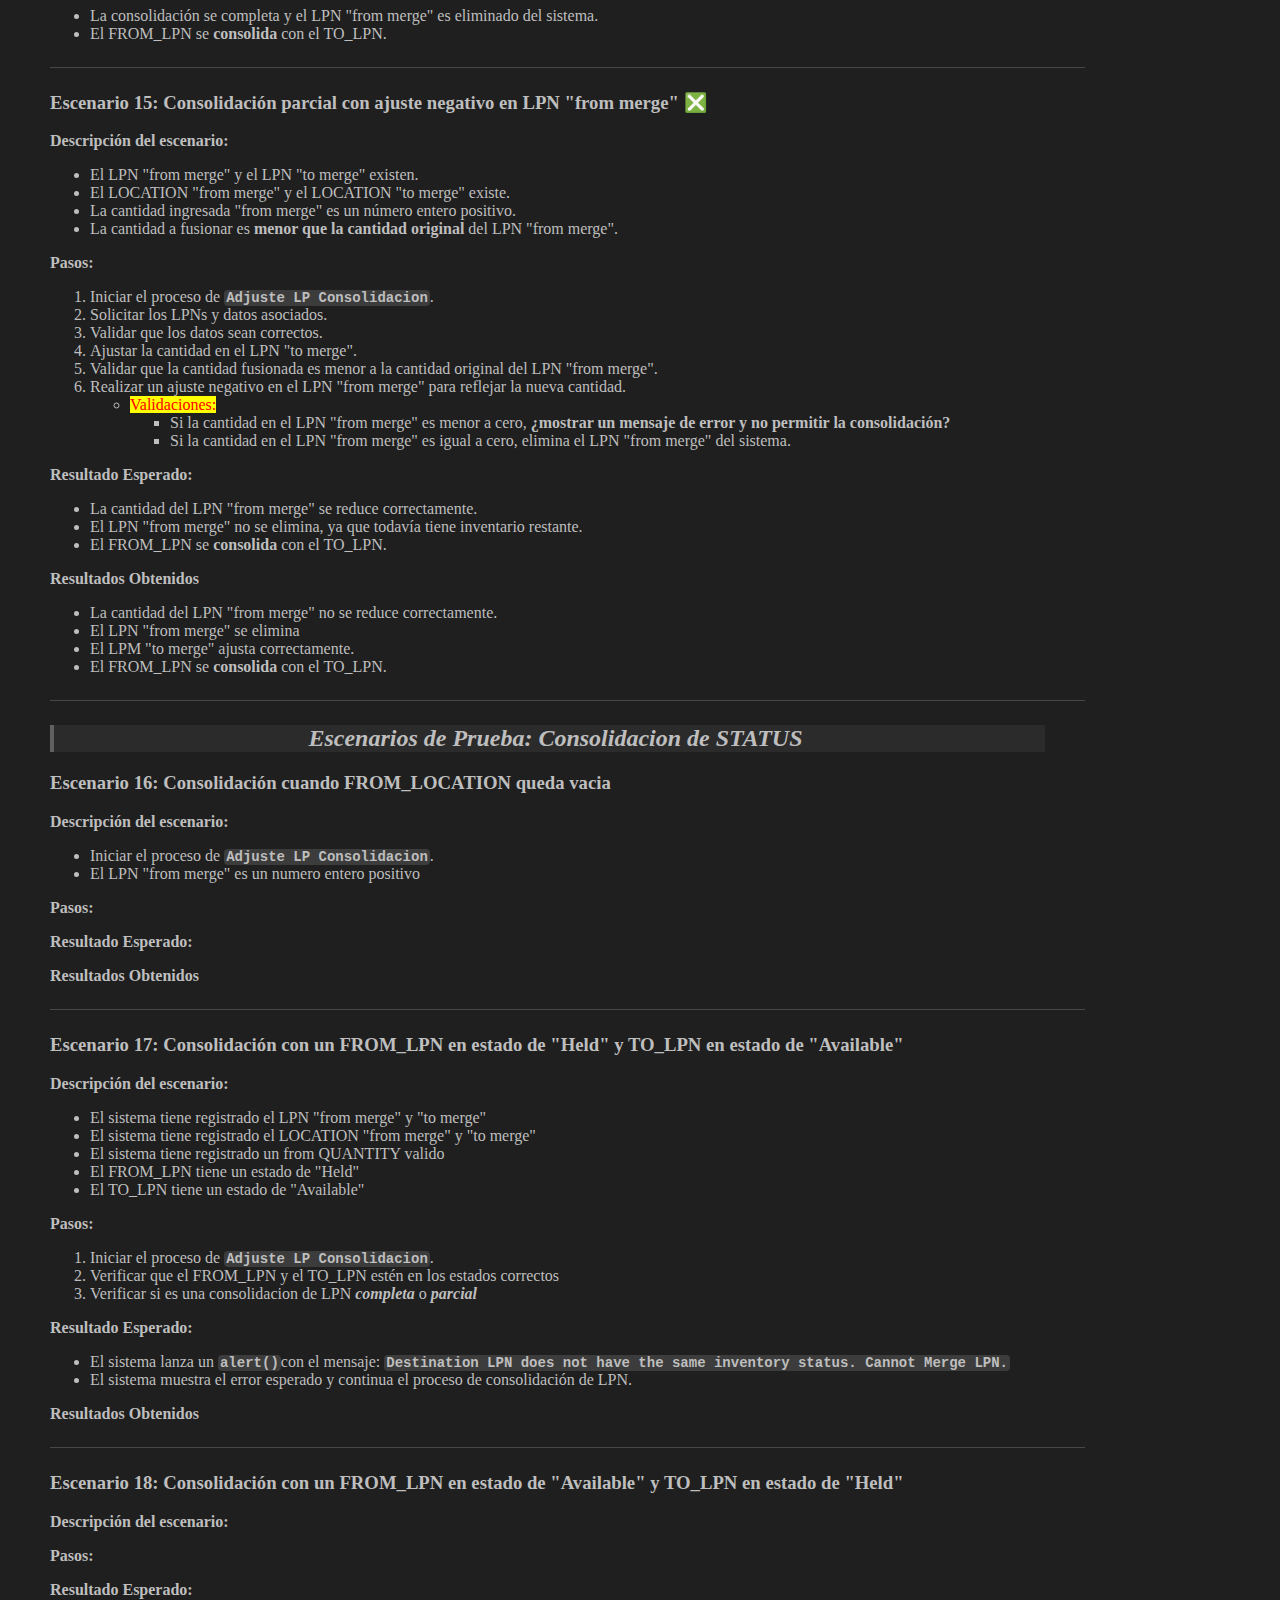
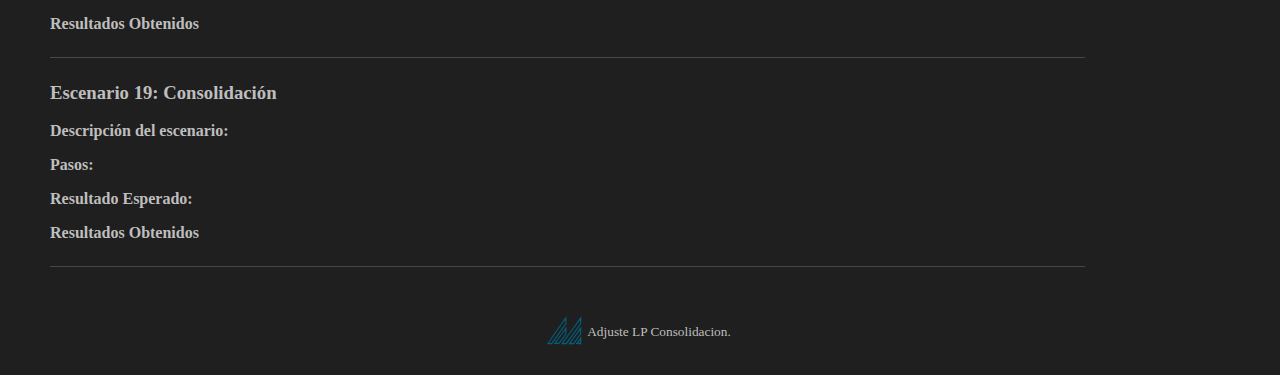
<file: consolidation-lpns.html>
<!DOCTYPE html>
<html lang="es">

<head>
  <meta charset="UTF-8">
  <meta name="viewport" content="width=device-width, initial-scale=1.0">
  <title>Consolidacion de LPNs</title>

  <link rel="shortcut icon" href="./scale.svg" type="image/svg+xml">

  <style type="text/css">
    * {
      box-sizing: border-box;
    }

    body {
      font-family: Calibri;
      font-size: 16px;
      margin: 24px 50px;

      color: #bebebe;
      background-color: #1f1f1f;
    }

    code {
      font-size: 14px;
      color: #bebebe;
      background-color: #3c3c3c;
      border-radius: 4px;
      padding: 0 2px;
      font-weight: bold;
    }

    h1 {
      text-align: center;
    }

    h1 code {
      font-size: 15px;
    }

    .quote {
      border-left: 4PX solid #616161;
      font-size: 16px;
      font-weight: bold;
      font-style: italic;
      background-color: #2b2b2b;
      margin-left: 0;
      padding-left: 12px;
      text-align: center;
    }

    .separate {
      background-color: #474747;
      height: 1px;
      border: none;
      margin: 24px 0;
    }

    main {
      width: max-content;
    }

    .important {
      color: #ff0000;
      background-color: yellow;
    }

    .underline {

      /* text-decoration: underline; */
      &::after {
        content: "❕";
      }
    }

    footer {
      margin-top: 50px;
    }
  </style>

</head>

<body>
  <!-- ✅❎ -->
  <h1 id="escenarios-de-prueba-consolidación-de-lpns-adjuste-lp-consolidacion">Escenarios de Prueba: Consolidación de
    LPNs
  </h1>

  <main>
    <blockquote class="quote">
      <h2 id="escenarios-de-prueba-company">Escenarios de Prueba: COMPANY</h2>
    </blockquote>

    <!-- Escenario 1 -->
    <div>
      <h3 id="escenario-1-compañia-de-lpn-from-merge-no-es-valida">
        Escenario 1: Compañia de LPN &quot;from merge&quot; no es valida o es bodega fiscal (<code>BF</code>) ✅
      </h3>

      <p><strong>Descripción del escenario:</strong></p>
      <ul>
        <li>La compañia del LPN &quot;from merge&quot; no es valida.</li>
      </ul>

      <p><strong>Pasos</strong></p>
      <ol>
        <li>Intentar consolidar la compañia del LPN &quot;from merge&quot; con &quot;BF&quot;</li>
        <li>Verificar si la compañia de LPN &quot;from merge&quot; es valida.</li>
      </ol>

      <p><strong>Resultados Esperados</strong></p>
      <ul>
        <li>El sistema muestra un error: <code>User does not have authorization to the company on Item.</code> y detiene
          el
          proceso de consolidación de LPN.</li>
      </ul>

      <p><strong class="underline">Resultados Obtenidos</strong></p>
      <ul>
        <li>El sistema muestra el error esperado y detiene el proceso.</li>
      </ul>
    </div>
    <hr class="separate">

    <!-- Escenario 1.1 -->
    <div>
      <h3 class="important" id="escenario-1-1-compañia-de-lpn-from-merge-no-es-valida">
        Escenario 1.1: Compañia de LPN &quot;from merge&quot; es diferente a la compañia del LPN &quot;to merge&quot;
      </h3>

      <p><strong>Descripción del escenario:</strong></p>
      <ul>
        <li>La compañia del LPN &quot;from merge&quot; es diferente a la compañia del LPN &quot;to merge&quot;.</li>
      </ul>

      <p><strong>Pasos</strong></p>
      <ol>
        <li>Iniciar el proceso de <code>Adjuste LP Consolidacion</code>.</li>
        <li>Verificar si la compañia de LPN &quot;to merge&quot; es valida no BF.</li>
        <li>Verificar si la compañia de LPN &quot;to merge&quot; es igual a la compañia del LPN &quot;from merge&quot;.
        </li>
      </ol>

      <p><strong>Resultados Esperados</strong></p>
      <ul>
        <small>Verificar mensaje de error</small>
        <li>El sistema muestra un error: <code>Adjustment failure. The destination company is different.</code> y
          detiene
          el
          proceso de consolidación de LPN.
        </li>
      </ul>

      <p><strong class="underline">Resultados Obtenidos</strong></p>
      <ul>
        <li>El sistema no muestra ningun error y el proceso continua.</li>
      </ul>
    </div>

    <hr class="separate">

    <blockquote class="quote">
      <h2 id="escenarios-de-prueba-lpns">Escenarios de Prueba: LPNs</h2>
    </blockquote>

    <!-- Escenario 2 -->
    <div>
      <h3 id="escenario-2-lpn-from-merge-es-una-lpn-padre">
        Escenario 2: LPN &quot;from merge&quot; es una &quot;LPN Padre&quot; ✅
      </h3>

      <p><strong>Descripción del escenario:</strong></p>
      <ul>
        <li>El LPN &quot;from merge&quot; ingresado es un <code>parent_logistic_unit</code>.</li>
      </ul>
      <p><strong>Pasos</strong></p>
      <ol>
        <li>Iniciar el proceso de <code>Adjuste LP Consolidacion</code>.</li>
        <li>Verificar si el LPN &quot;from merge&quot; ingresado es valido</li>
      </ol>

      <p><strong>Resultados Esperados</strong></p>
      <ul>
        <li>El sistema muestra un mensaje de error: <code>Cannot adjust parent license plate.</code> y detiene el
          proceso de consolidación de LPN.
        </li>
      </ul>

      <p><strong class="underline">Resultados Obtenidos</strong></p>
      <ul>
        <li>El sistema muestra el error esperado y detiene el proceso.</li>
      </ul>
    </div>

    <hr class="separate">

    <!-- Escenario 3 -->
    <div>
      <h3 id="escenario-3-lpn-from-merge-no-existe">
        Escenario 3: LPN &quot;from merge&quot; no existe ✅
      </h3>

      <p><strong>Descripción del escenario:</strong></p>
      <ul>
        <li>El sistema no tiene registrado el LPN &quot;from merge&quot;.</li>
      </ul>

      <p><strong>Pasos:</strong></p>
      <ol>
        <li>Iniciar el proceso de <code>Adjuste LP Consolidacion</code>.</li>
        <li>Validar si el LPN &quot;from merge&quot; existe.</li>
      </ol>

      <p><strong>Resultado Esperado:</strong></p>
      <ul>
        <li>El sistema muestra un error: <code>License plate does not exist.</code> y detiene elproceso</li>
      </ul>

      <p><strong class="underline">Resultados Obtenidos</strong></p>
      <ul>
        <li>El sistema muestra el error esperado y detiene el proceso de consolidación de LPN.</li>
      </ul>
    </div>

    <hr class="separate">

    <!-- Escenario 4 -->
    <div>
      <h3 id="escenario-4-lpn-to-merge-no-existe">
        Escenario 4: LPN &quot;to merge&quot; no existe
      </h3>

      <p><strong>Descripción del escenario:</strong></p>
      <ul>
        <li>El LPN &quot;to merge&quot; existe en el sistema.</li>
      </ul>

      <p><strong>Pasos:</strong></p>
      <ol>
        <li>Iniciar el proceso de <code>Adjuste LP Consolidacion</code>.</li>
        <li>Validar si el LPN &quot;to merge&quot; existe.</li>
      </ol>

      <p><strong>Resultado Esperado:</strong></p>
      <ul>
        <li>
          <p>El sistema muestra un error: <code>Destination LPN for merge must be specified.</code></p>
          <ul>
            <li>
              <p><strong>Resultado Adicional Obtenido:</strong></p>
              <ul>
                <li>Se detiene el proceso de consolidación de LPN.</li>
              </ul>
            </li>
          </ul>
        </li>
      </ul>

      <p><strong class="underline">Resultados Obtenidos</strong></p>
      <ul>
        <li>El sistema muestra el error esperado y detiene el proceso de consolidación de LPN.</li>
      </ul>
    </div>

    <hr class="separate">

    <!-- Escenario 5 -->
    <div>
      <h3 id="escenario-5-lpn-to-merge-es-el-mismo-que-el-lpn-from-merge">
        Escenario 5: LPN &quot;to merge&quot; es el mismo que el LPN &quot;from merge&quot; ✅
      </h3>

      <p><strong>Descripción del escenario:</strong></p>
      <ul>
        <li>El LPN &quot;to merge&quot; existe en el sistema.</li>
      </ul>

      <p><strong>Pasos:</strong></p>
      <ol>
        <li>Iniciar el proceso de <code>Adjuste LP Consolidacion</code>.</li>
        <li>Validar si el LPN &quot;to merge&quot; existe.</li>
      </ol>

      <p><strong>Resultado Esperado:</strong></p>
      <ul>
        <li>El sistema muestra un <code>alert()</code>: <code>Destination LPN must be different from source LPN.</code>
        </li>
      </ul>

      <p><strong class="underline">Resultados Obtenidos</strong></p>
      <ul>
        <li>El sistema muestra el error esperado y el proceso de consolidación de LPN continúa.</li>
      </ul>
    </div>

    <hr class="separate">

    <!-- Escenario 6 -->
    <div>
      <h3 id="escenario-6-lpn-to-merge-es-un-lpn-padre">
        Escenario 6: LPN &quot;to merge&quot; es un LPN Padre
      </h3>

      <p><strong>Descripción del escenario:</strong></p>
      <ul>
        <li>El LPN &quot;to merge&quot; ingresado es un LPN Padre.</li>
      </ul>

      <p><strong>Pasos:</strong></p>
      <ol>
        <li>Iniciar el proceso de <code>Adjuste LP Consolidacion</code>.</li>
        <li>Validar si el LPN &quot;to merge&quot; existe y es un <code>parent_logistic_unit</code>.</li>
      </ol>

      <p><strong>Resultado Esperado:</strong></p>
      <ul>
        <li>
          <p>El sistema muestra un error: <code>Cannot adjust parent license plate.</code></p>
          <ul>
            <li>
              <p><strong>Resultado Adicional Obtenido:</strong></p>
              <ul>
                <li>Se detiene el proceso de consolidación de LPN.</li>
              </ul>
            </li>
          </ul>
        </li>
      </ul>

      <p><strong class="underline">Resultados Obtenidos</strong></p>
      <ul>
        <li>El sistema muestra el error esperado y detiene el proceso de consolidación de LPN.</li>
      </ul>
    </div>

    <hr class="separate">

    <blockquote class="quote">
      <h2 id="escenarios-de-prueba-locations">Escenarios de Prueba: LOCATIONs</h2>
    </blockquote>

    <!-- Escenario 7 -->
    <div>
      <h3 id="escenario-7-to_location-to-merge-no-existe">
        Escenario 7: TO_LOCATION &quot;to merge&quot; no existe ✅
      </h3>

      <p><strong>Descripción del escenario:</strong></p>
      <ul>
        <li>El sistema no tiene registrado la ubicación destino &quot;to merge&quot;.</li>
      </ul>

      <p><strong>Pasos:</strong></p>
      <ol>
        <li>Solicitar la ubicación &quot;to merge&quot;</li>
        <li>Validar si la ubicación &quot;to merge&quot; existe.</li>
      </ol>

      <p><strong>Resultado Esperado:</strong></p>
      <ul>
        <li>
          <p>El sistema muestra un error: <code>Location does not exist.</code></p>
          <ul>
            <li>
              <p><strong>Resultado Adicional Obtenido:</strong></p>
              <ul>
                <li>El desarrolo continua</li>
              </ul>
            </li>
          </ul>
        </li>
      </ul>

      <p><strong class="underline">Resultados Obtenidos</strong></p>
      <ul>
        <li>El sistema muestra el error esperado y el proceso de consolidación de LPN continúa.</li>
      </ul>

    </div>

    <hr class="separate">

    <!-- Escenario 8 -->
    <div>
      <h3 id="escenario-8-to_location-to-merge-es-diferente-al-location-del-to_lpn">
        Escenario 8: TO_LOCATION &quot;to merge&quot; es diferente al location del TO_LPN &quot;to merge&quot;
      </h3>

      <p><strong>Descripción del escenario:</strong></p>
      <ul>
        <li>El sistema tiene registrado el LPN &quot;from merge&quot;</li>
        <li>El sistema tiene registrado el LOCATION &quot;from merge&quot;</li>
        <li>El sistema tiene registrado un from QUANTITY valido</li>
        <li>El sistema tiene registrado el LPN &quot;to merge&quot; en <em>distinta location</em> del LPN &quot;to
          merge&quot;
        </li>
        <li>La ubicación destino &quot;to merge&quot; es diferente a la ubicación origen &quot;to merge&quot;</li>
      </ul>

      <p><strong>Pasos:</strong></p>
      <ol>
        <li>Iniciar el proceso de <code>Adjuste LP Consolidacion</code>.</li>
        <li>Validar si la ubicación destino &quot;to merge&quot;.</li>
      </ol>

      <p><strong>Resultado Esperado:</strong></p>
      <ul>
        <li>
          <p>El sistema muestra un error: <code>License plate already exists.</code></p>
          <ul>
            <li>
              <p><strong>Resultado Adicional Obtenido:</strong></p>
              <ul>
                <li>Se detiene el proceso de consolidación de LPN.</li>
              </ul>
            </li>
          </ul>
        </li>
      </ul>

      <p><strong class="underline">Resultados Obtenidos</strong></p>
      <ul>
        <li>El sistema muestra el error esperado y detiene el proceso de consolidación de LPN.</li>
      </ul>
    </div>

    <hr class="separate">

    <!-- Escenario 9 -->
    <div>
      <h3 id="escenario-9-to_location-to-merge-es-diferente-al-location-del-to_lpn">
        Escenario 9: TO_LOCATION &quot;to merge&quot; es igual al location del TO_LPN &quot;to merge&quot;
      </h3>

      <p><strong>Descripción del escenario:</strong></p>
      <ul>
        <li>El sistema tiene registrado el LPN &quot;from merge&quot;</li>
        <li>El sistema tiene registrado el LOCATION &quot;from merge&quot;</li>
        <li>El sistema tiene registrado un from QUANTITY valido</li>
        <li>El sistema tiene registrado el LPN &quot;to merge&quot; en <em>la misma location</em> del LPN &quot;to
          merge&quot;
        </li>
        <li>La ubicación destino &quot;to merge&quot; es igual a la ubicación origen &quot;to merge&quot;</li>
      </ul>

      <p><strong>Pasos:</strong></p>
      <ol>
        <li>Iniciar el proceso de <code>Adjuste LP Consolidacion</code>.</li>
        <li>Validar si la ubicación destino &quot;to merge&quot;.</li>
      </ol>

      <p><strong>Resultado Esperado:</strong></p>
      <ul>
        <li>
          <p>El proceso de consolidación de LPN termina correctamente.</p>
        </li>
      </ul>

      <p><strong class="underline">Resultados Obtenidos</strong></p>
      <ul>
        <li>
          <p>El proceso de consolidación de LPN termina correctamente.</p>
        </li>
      </ul>
    </div>

    <blockquote class="quote">
      <h2 id="escenarios-de-prueba-quantity">Escenarios de Prueba: QUANTITY</h2>
    </blockquote>

    <hr class="separate">

    <!-- Escenario 10 -->
    <div>
      <h3 id="escenario-10-quantity-from-merge-es-null-o-vacía">
        Escenario 10: QUANTITY &quot;from merge&quot; null o vacía o cero✅
      </h3>

      <p><strong>Descripción del escenario:</strong></p>
      <ul>
        <li>No se ingreso &quot;from merge&quot;.</li>
      </ul>

      <p><strong>Pasos:</strong></p>
      <ol>
        <li>Solicitar la quantity &quot;to merge&quot;</li>
        <li>Validar si la quantity &quot;to merge&quot; es positivo y mayor a cero.</li>
      </ol>

      <p><strong>Resultado Esperado:</strong></p>
      <ul>
        <li>El sistema muestra un error: <code>Quantity Required.</code></li>
      </ul>

      <p><strong class="underline">Resultados Obtenidos</strong></p>
      <ul>
        <li>El sistema muestra el error esperado y continua el proceso de consolidación de LPN.</li>
      </ul>
    </div>

    <hr class="separate">

    <!-- Escenario 11 -->
    <div>
      <h3 id="escenario-11-quantity-from-merge-es-negativo">
        Escenario 11: QUANTITY &quot;from merge&quot; es negativo ✅
      </h3>

      <p><strong>Descripción del escenario:</strong></p>
      <ul>
        <li>La cantidad ingresada &quot;from merge&quot; es menor a cero.</li>
      </ul>

      <p><strong>Pasos:</strong></p>
      <ol>
        <li>Solicitar la quantity &quot;to merge&quot;</li>
        <li>Validar si la quantity &quot;to merge&quot; es positivo y mayor a cero.</li>
      </ol>

      <p><strong>Resultado Esperado:</strong></p>
      <ul>
        <li>El sistema muestra un error:
          <code>Adjustment failure. Quantity is less than the minimum quantity allowed for this adjustment type.</code>
        </li>
      </ul>

      <p><strong class="underline">Resultados Obtenidos</strong></p>
      <ul>
        <li>El sistema muestra el error esperado y continua el proceso de consolidación de LPN.</li>
      </ul>
    </div>

    <hr class="separate">

    <!-- Escenario 12 -->
    <div>
      <h3 class="important" id="escenario-12-quantity-from-merge-es-mayor-al-quantity-original-del-lpn">
        Escenario 12: QUANTITY &quot;from merge&quot; es mayor a la cantidad original del LPN ❎
      </h3>

      <p><strong>Descripción del escenario:</strong></p>
      <ul>
        <li>La cantidad ingresada &quot;from merge&quot; es mayor a la cantidad original del LPN &quot;from merge&quot;.
        </li>
      </ul>

      <p><strong>Pasos:</strong></p>
      <ol>
        <li>Solicitar la quantity &quot;to merge&quot;</li>
        <li>Validar si la quantity &quot;to merge&quot; es positivo y mayor a cero y menor a la cantidad original del
          LPN
          &quot;from merge&quot;.</li>
      </ol>

      <p><strong>Resultado Esperado:</strong></p>
      <ul>
        <small>Verificar mensaje de error</small>
        <li>El sistema muestra un error:
          <code>Adjustment failure. Quantity is is greater than the allowed amount</code>.
        </li>
      </ul>

      <p><strong class="underline">Resultados Obtenidos</strong></p>
      <ul>
        <li>No se muestra ningun mensaje de error y continua de consolidación de LPN.<strong> Ajustado el
            TO_LPN</strong>
        </li>
      </ul>
    </div>

    <hr class="separate">

    <!-- Escenario 13 -->
    <div>
      <h3 id="escenario-13-quantity-from-merge-es-menor-al-quantity-original-del-lpn"">
       Escenario 13: QUANTITY &quot;from merge&quot; es menor a la cantidad original del LPN ❎
      </h3>

      <p><strong>Descripción del escenario:</strong></p>
      <ul>
        <li>La cantidad ingresada &quot;from merge&quot; es menor a la cantidad original del LPN &quot;from merge&quot;.
        </li>
      </ul>

      <p><strong>Pasos:</strong></p>
      <ol>
        <li>Solicitar la quantity &quot;to merge&quot;</li>
        <li>Validar si la quantity &quot;to merge&quot; es positivo y mayor a cero y menor a la cantidad original del
          LPN
      </ol>

      <p><strong>Resultado Esperado:</strong></p>
      <ul>
        <li>El <strong>quantity</strong> del FROM_LPN se ajusta a la cantidad <strong>calculada</strong>.</li>
        <li>El FROM_LPN no se elimina.</li>
        <li>El proceso de consolidación de LPN termina correctamente.</li>
      </ul>


      <p><strong class=" underline">Resultados Obtenidos</strong></p>
        <ul>
          <li>La cantidad del LPN "from merge" no se reduce correctamente.</li>
          <li>El LPN "from merge" se elimina.</li>
          <li>El proceso de consolidación de LPN finaliza.</li>
        </ul>
    </div>

    <hr class="separate">

    <blockquote class="quote">
      <h2 id="escenarios-de-prueba-consolidacion-de-lpn">Escenarios de Prueba: Consolidacion de LPN</h2>
    </blockquote>

    <!-- Escenario 14 -->
    <div>
      <h3 id="escenario-14-consolidación-exitosa-con-eliminación-de-lpn-from-merge">
        Escenario 14: Consolidación exitosa con eliminación de LPN &quot;from merge&quot; ❎
      </h3>

      <p><strong>Descripción del escenario:</strong></p>
      <ul>
        <li>El LPN &quot;from merge&quot; y el LPN &quot;to merge&quot; existen.</li>
        <li>El LOCATION &quot;from merge&quot; y el LOCATION &quot;to merge&quot; existe.</li>
        <li>La cantidad ingresada &quot;from merge&quot; es un número entero positivo.</li>
        <li>La cantidad a fusionar <strong>es igual a la cantidad original</strong> del LPN &quot;from merge&quot;.</li>
      </ul>

      <p><strong>Pasos:</strong></p>
      <ol>
        <li>Iniciar el proceso de <code>Adjuste LP Consolidacion</code>.</li>
        <li>Solicitar los LPNs y datos asociados.</li>
        <li>Validar que los datos sean correctos.</li>
        <li>Ajustar la cantidad en el LPN &quot;to merge&quot;.</li>
        <li>Verificar si la cantidad fusionada es igual a la cantidad original del LPN &quot;from merge&quot;.</li>
        <li>Eliminar el LPN &quot;from merge&quot;.</li>
      </ol>

      <p><strong>Resultado Esperado:</strong></p>
      <ul>
        <li>La consolidación se completa y el LPN &quot;from merge&quot; es eliminado del sistema.</li>
        <li>El FROM_LPN se <strong>consolida</strong> con el TO_LPN.</li>
      </ul>

      <p><strong class="underline">Resultados Obtenidos</strong></p>
      <ul>
        <li>La consolidación se completa y el LPN &quot;from merge&quot; es eliminado del sistema.</li>
        <li>El FROM_LPN se <strong>consolida</strong> con el TO_LPN.</li>
      </ul>
    </div>

    <hr class="separate">

    <!-- Escenario 15 -->
    <div>
      <h3 id="escenario-15-consolidación-parcial-con-ajuste-negativo-en-lpn-from-merge">
        Escenario 15: Consolidación parcial con ajuste negativo en LPN &quot;from merge&quot; ❎
      </h3>

      <p><strong>Descripción del escenario:</strong></p>
      <ul>
        <li>El LPN &quot;from merge&quot; y el LPN &quot;to merge&quot; existen.</li>
        <li>El LOCATION &quot;from merge&quot; y el LOCATION &quot;to merge&quot; existe.</li>
        <li>La cantidad ingresada &quot;from merge&quot; es un número entero positivo.</li>
        <li>La cantidad a fusionar es <strong>menor que la cantidad original</strong> del LPN &quot;from merge&quot;.
        </li>
      </ul>

      <p><strong>Pasos:</strong></p>
      <ol>
        <li>Iniciar el proceso de <code>Adjuste LP Consolidacion</code>.</li>
        <li>Solicitar los LPNs y datos asociados.</li>
        <li>Validar que los datos sean correctos.</li>
        <li>Ajustar la cantidad en el LPN &quot;to merge&quot;.</li>
        <li>Validar que la cantidad fusionada es menor a la cantidad original del LPN &quot;from merge&quot;.</li>
        <li>Realizar un ajuste negativo en el LPN &quot;from merge&quot; para reflejar la nueva cantidad.<ul>
            <li><span class="important">Validaciones:</span>
              <ul>
                <li>Si la cantidad en el LPN &quot;from merge&quot; es menor a cero, <strong>¿mostrar un mensaje de
                    error
                    y
                    no
                    permitir la consolidación?</strong></li>
                <li>Si la cantidad en el LPN &quot;from merge&quot; es igual a cero, elimina el LPN &quot;from
                  merge&quot;
                  del
                  sistema.</li>
              </ul>
            </li>
          </ul>
        </li>
      </ol>

      <p><strong>Resultado Esperado:</strong></p>
      <ul>
        <li>La cantidad del LPN &quot;from merge&quot; se reduce correctamente.</li>
        <li>El LPN &quot;from merge&quot; no se elimina, ya que todavía tiene inventario restante.</li>
        <li>El FROM_LPN se <strong>consolida</strong> con el TO_LPN.</li>
      </ul>

      <p><strong>Resultados Obtenidos</strong></p>
      <ul>
        <li>La cantidad del LPN &quot;from merge&quot; no se reduce correctamente.</li>
        <li>El LPN &quot;from merge&quot; se elimina</li>
        <li>El LPM &quot;to merge&quot; ajusta correctamente.</li>
        <li>El FROM_LPN se <strong>consolida</strong> con el TO_LPN.</li>
      </ul>
    </div>

    <hr class="separate">

    <blockquote class="quote">
      <h2 id="escenarios-de-prueba-consolidacion-de-sts">Escenarios de Prueba: Consolidacion de STATUS</h2>
    </blockquote>

    <!-- Escenario 16 -->
    <div>
      <h3>
        Escenario 16: Consolidación cuando FROM_LOCATION queda vacia
      </h3>

      <p><strong>Descripción del escenario:</strong></p>
      <ul>
        <li>Iniciar el proceso de <code>Adjuste LP Consolidacion</code>.</li>
        <li>El LPN "from merge" es un numero entero positivo</li>
      </ul>

      <p><strong>Pasos:</strong></p>
      <ol></ol>

      <p><strong>Resultado Esperado:</strong></p>
      <ul></ul>

      <p><strong>Resultados Obtenidos</strong></p>
      <ul></ul>
    </div>

    <hr class="separate">

    <!-- Escenario 17 -->
    <div>
      <h3>
        Escenario 17: Consolidación con un FROM_LPN en estado de &quot;Held&quot;
        y
        TO_LPN en estado de &quot;Available&quot;
      </h3>

      <p><strong>Descripción del escenario:</strong></p>
      <ul>
        <li>El sistema tiene registrado el LPN &quot;from merge&quot; y &quot;to merge&quot; </li>
        <li>El sistema tiene registrado el LOCATION &quot;from merge&quot; y &quot;to merge&quot; </li>
        <li>El sistema tiene registrado un from QUANTITY valido</li>
        <li>El FROM_LPN tiene un estado de &quot;Held&quot;</li>
        <li>El TO_LPN tiene un estado de &quot;Available&quot;</li>
      </ul>

      <p><strong>Pasos:</strong></p>
      <ol>
        <li>Iniciar el proceso de <code>Adjuste LP Consolidacion</code>.</li>
        <li>Verificar que el FROM_LPN y el TO_LPN estén en los estados correctos</li>
        <li>Verificar si es una consolidacion de LPN <strong><i>completa</i></strong> o <strong><i>parcial</i></strong>
        </li>
      </ol>

      <p><strong>Resultado Esperado:</strong></p>
      <ul>
        <li>El sistema lanza un <code>alert()</code>con el mensaje:
          <code>Destination LPN does not have the same inventory status. Cannot Merge LPN.</code>
        </li>
        <li>El sistema muestra el error esperado y continua el proceso de consolidación de LPN.</li>
      </ul>

      <p><strong>Resultados Obtenidos</strong></p>
      <ul></ul>
    </div>

    <hr class="separate">

    <!-- Escenario 18 -->
    <div>
      <h3>
        Escenario 18: Consolidación con un FROM_LPN en estado de &quot;Available&quot;
        y
        TO_LPN en estado de &quot;Held&quot;
      </h3>

      <p><strong>Descripción del escenario:</strong></p>
      <ul></ul>

      <p><strong>Pasos:</strong></p>
      <ol></ol>

      <p><strong>Resultado Esperado:</strong></p>
      <ul></ul>

      <p><strong>Resultados Obtenidos</strong></p>
      <ul></ul>
    </div>

    <hr class="separate">

    <!-- Escenario 19 -->
    <div>
      <h3>
        Escenario 19: Consolidación
      </h3>

      <p><strong>Descripción del escenario:</strong></p>
      <ul></ul>

      <p><strong>Pasos:</strong></p>
      <ol></ol>

      <p><strong>Resultado Esperado:</strong></p>
      <ul></ul>

      <p><strong>Resultados Obtenidos</strong></p>
      <ul></ul>
    </div>

    <hr class="separate">
  </main>


  <div hidden>
    <h3>
      Escenario NUM
    </h3>

    <p><strong>Descripción del escenario:</strong></p>
    <ul></ul>

    <p><strong>Pasos:</strong></p>
    <ol></ol>

    <p><strong>Resultado Esperado:</strong></p>
    <ul></ul>

    <p><strong>Resultados Obtenidos</strong></p>
    <ul></ul>
  </div>

  <footer>
    <div style="display: flex; align-items: center; justify-content: center;">
      <i style="color: #006080; display: block; scale: 1.8; margin-right: 8px;">
        <svg xmlns="http://www.w3.org/2000/svg" version="1.0" width="30" height="30" viewBox="0 0 200.000000 200.000000"
          preserveAspectRatio="xMidYMid meet">

          <g transform="translate(0.000000,200.000000) scale(0.100000,-0.100000)" fill="currentColor">
            <path
              d="M1064 1500 c-11 -19 -177 -257 -367 -529 -257 -364 -341 -492 -325 -487 13 3 60 6 104 6 l81 0 267 380 267 379 -3 143 -3 143 -21 -35z m-14 -186 l0 -55 -250 -357 c-138 -196 -257 -360 -265 -365 -9 -4 -34 -7 -56 -5 l-42 3 228 325 c359 511 366 521 376 515 5 -4 9 -31 9 -61z" />
            <path
              d="M1627 1506 c-6 -14 -606 -843 -694 -959 l-44 -57 103 0 103 0 270 372 270 372 5 143 c5 131 1 166 -13 129z m-27 -195 l0 -60 -245 -338 c-135 -186 -257 -348 -271 -360 -25 -23 -87 -32 -98 -15 -2 4 90 138 205 298 315 433 390 534 400 534 5 0 9 -27 9 -59z" />
            <path
              d="M1079 1128 c-10 -19 -359 -503 -437 -606 l-25 -33 103 3 103 3 133 181 132 181 3 147 c3 80 3 146 2 146 -1 0 -8 -10 -14 -22z m-139 -410 c-61 -84 -120 -161 -132 -170 -21 -19 -83 -24 -92 -9 -6 9 81 134 243 351 l86 115 3 -67 3 -67 -111 -153z" />
            <path
              d="M1430 853 c-118 -163 -228 -312 -244 -330 l-28 -33 105 0 104 0 134 183 134 182 5 148 c3 81 5 147 5 147 0 0 -97 -134 -215 -297z m170 91 c0 -30 -5 -65 -11 -77 -19 -35 -220 -311 -237 -324 -24 -19 -94 -17 -90 2 4 20 320 455 330 455 4 0 8 -25 8 -56z" />
            <path
              d="M1630 761 c0 -7 -140 -205 -182 -258 -8 -10 11 -13 90 -13 l101 0 3 140 c2 77 0 140 -4 140 -5 0 -8 -4 -8 -9z m-32 -183 c-3 -36 -7 -44 -27 -46 -38 -6 -43 11 -16 51 34 49 47 47 43 -5z" />
          </g>
        </svg>
      </i>

      <small style="margin-top: -4px; display: block;">Adjuste LP Consolidacion.</small>
    </div>
  </footer>

</body>

</html>
</file>
<file: style.css>
* {
	box-sizing: border-box;
}

body {
	font-family: Calibri;
	font-size: 16px;
	margin: 24px 50px;

	color: #bebebe;
	background-color: #1f1f1f;
}

#escenario-prueba-indice {
	ul {
		list-style: none;
	}

	li a {
		color: #bebebe;
		cursor: pointer;
		font-style: italic;
	}
}

.mark {
	display: inline-block;
	width: 12px;
	margin-right: 12px;
	cursor: pointer;
}

code {
	font-size: 14px;
	color: #bebebe;
	background-color: #3c3c3c;
	border-radius: 4px;
	padding: 0 2px;
	font-weight: bold;
}

h1 {
	text-align: center;
}

h1 code {
	font-size: 15px;
}

.quote {
	border-left: 4px solid #616161;
	font-size: 1.2em;
	font-weight: bold;
	font-style: italic;
	background-color: #2b2b2b;
	margin-left: 0;
	padding-left: 12px;
	text-align: center;
}

summary {
	cursor: pointer;

	h2,
	h3 {
		margin: 0;
		display: inline;
	}
}

.separate {
	background-color: #474747;
	height: 1px;
	border: none;
	margin: 24px 0;
}

main {
	width: auto;
	max-width: 1000px;
}

.important {
	color: #ff0000;
	background-color: yellow;
}

.underline {
	&::after {
		content: '❕';
	}
}

footer {
	margin-top: 50px;
}

.button-action-container {
	label {
		color: #bebebe;
		font-weight: bold;
	}

	margin-bottom: 50px;
}

#ir-arriba:hover {
	opacity: 1 !important;
}

@media (width <= 500px) {
	body {
		margin-inline: 12px;
	}
}
</file>
